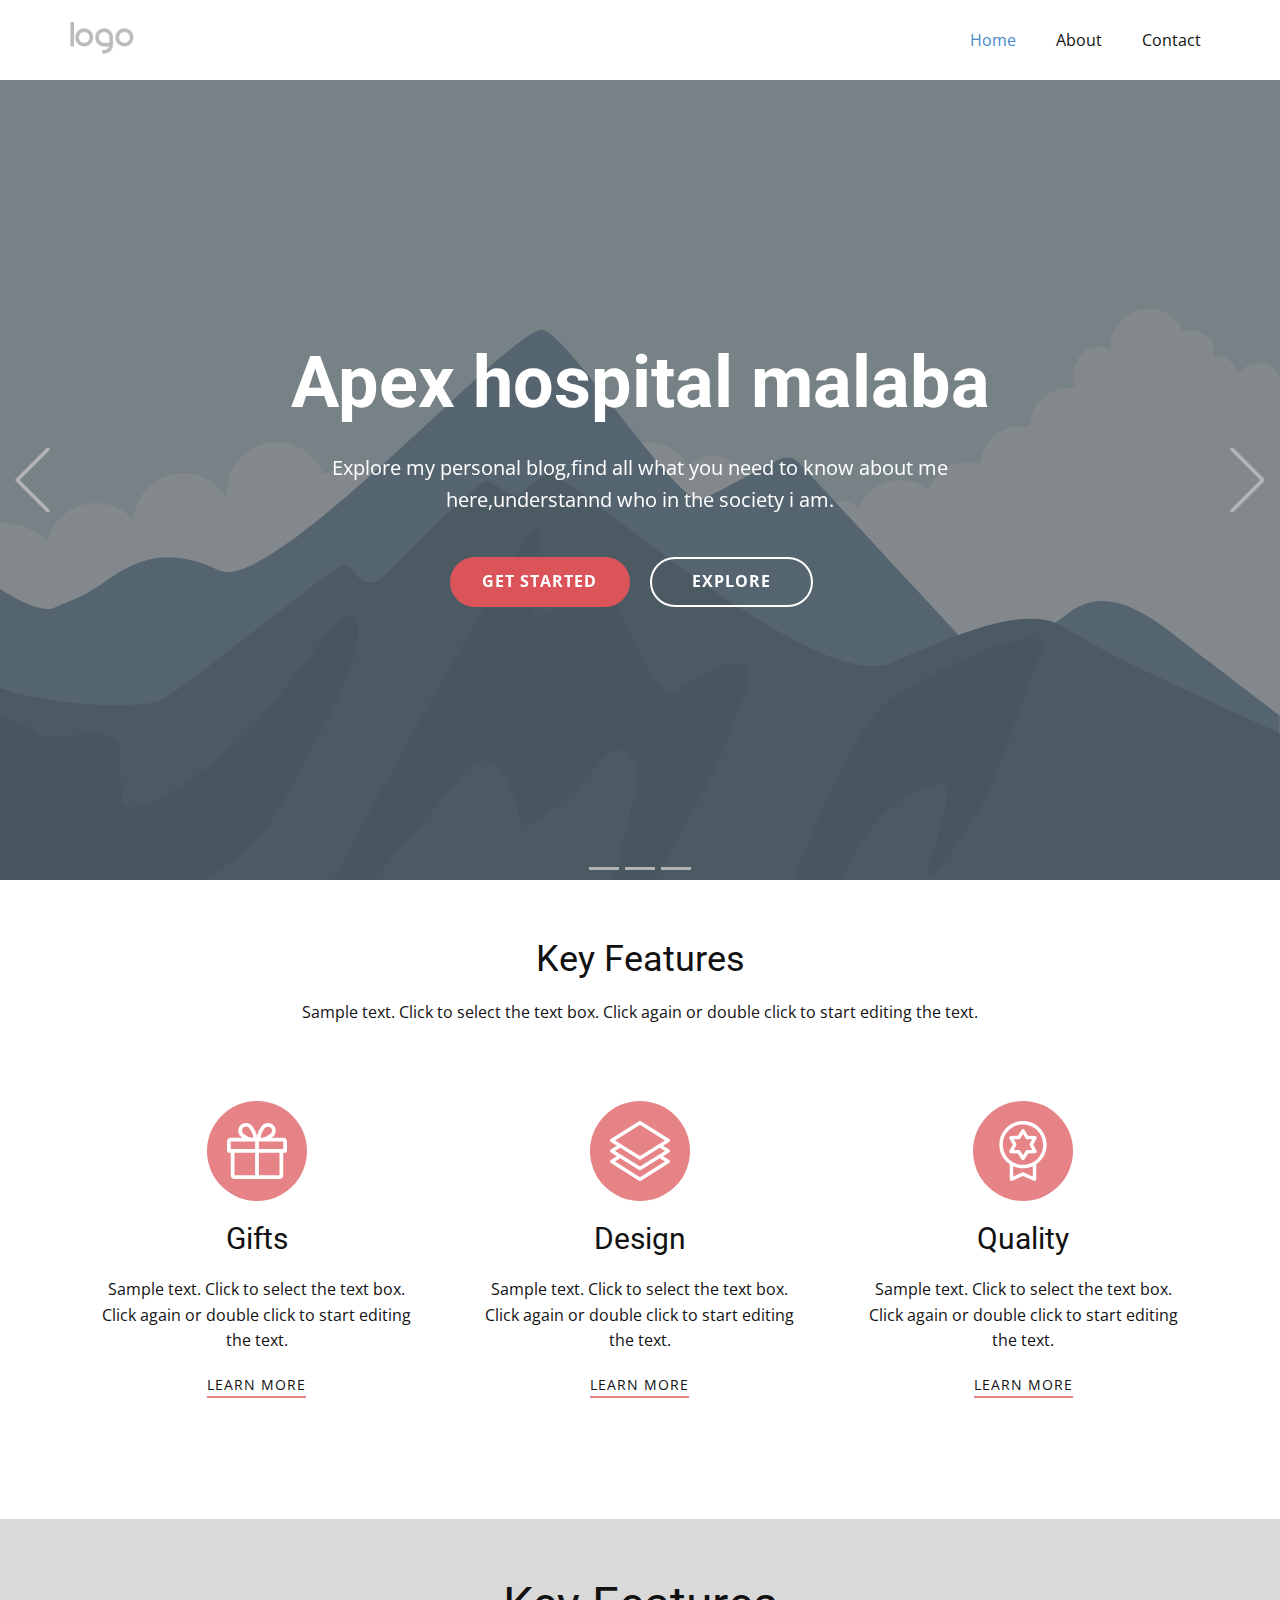
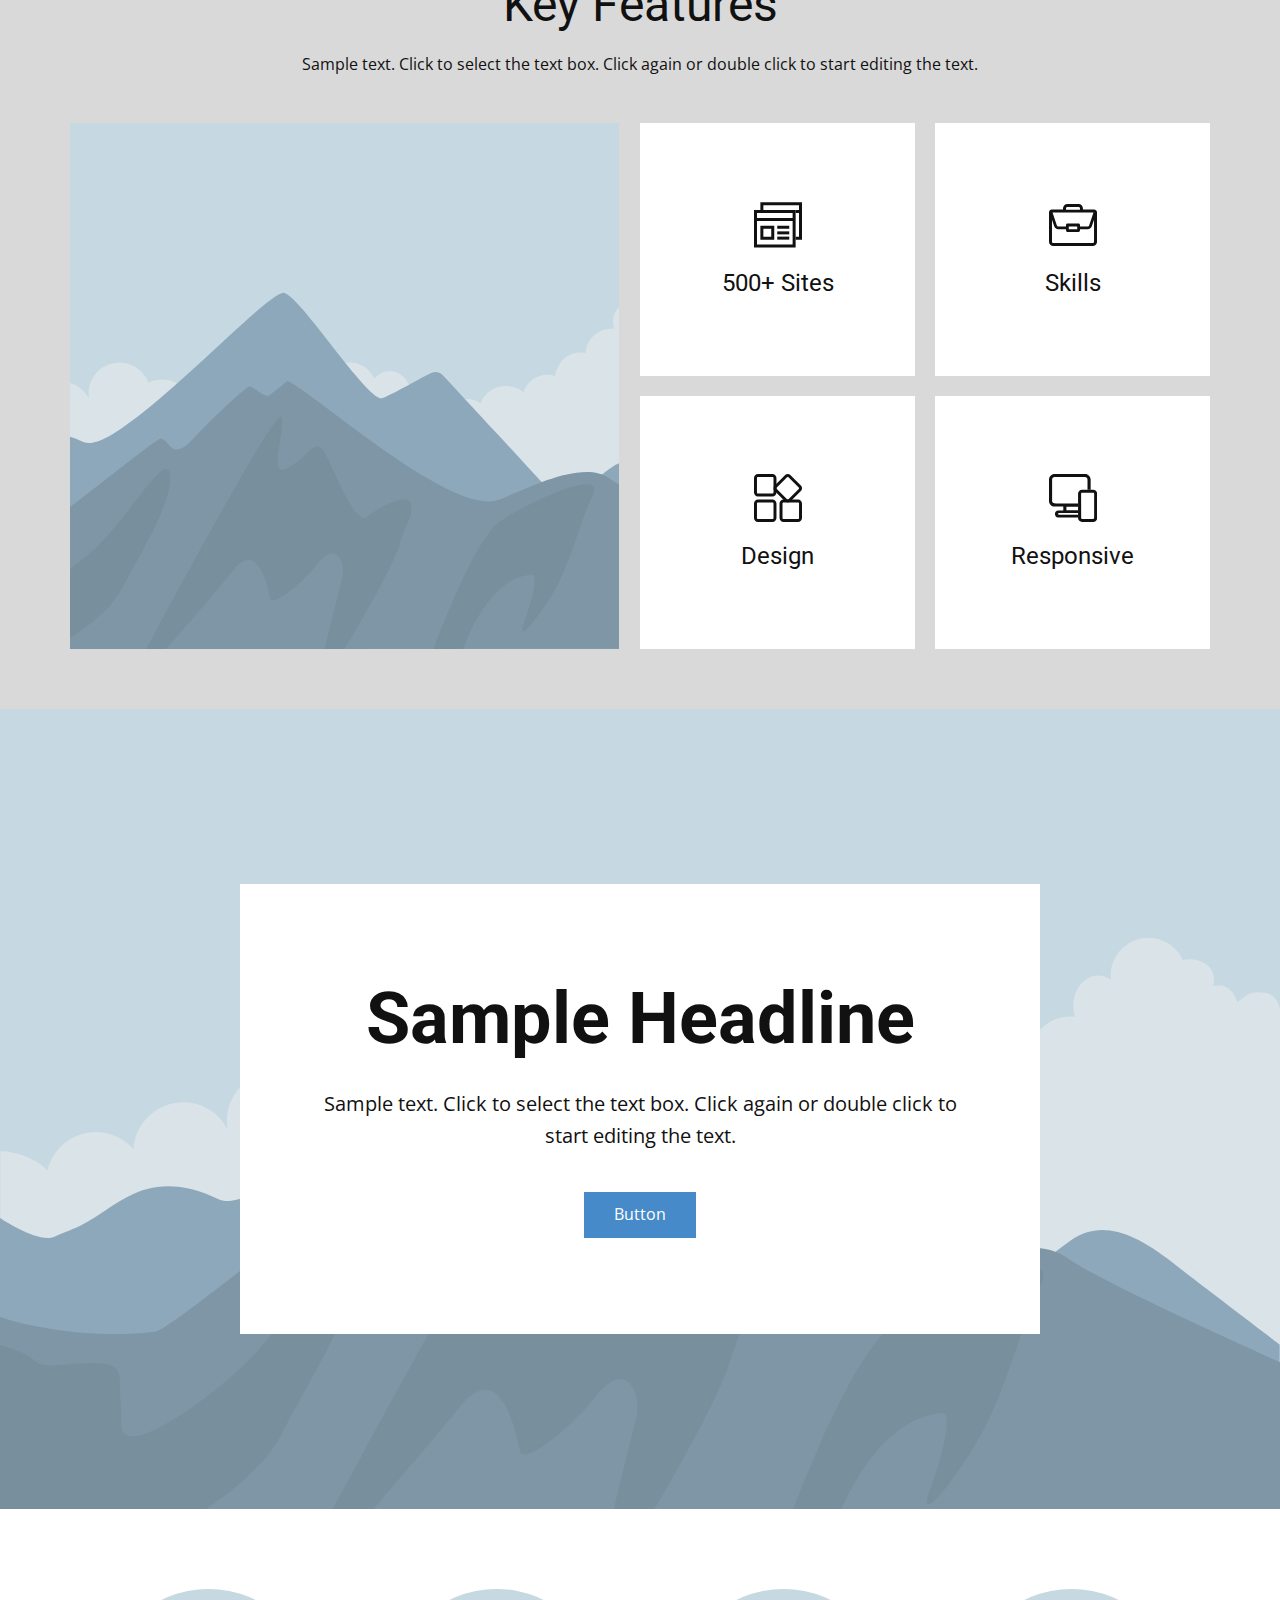
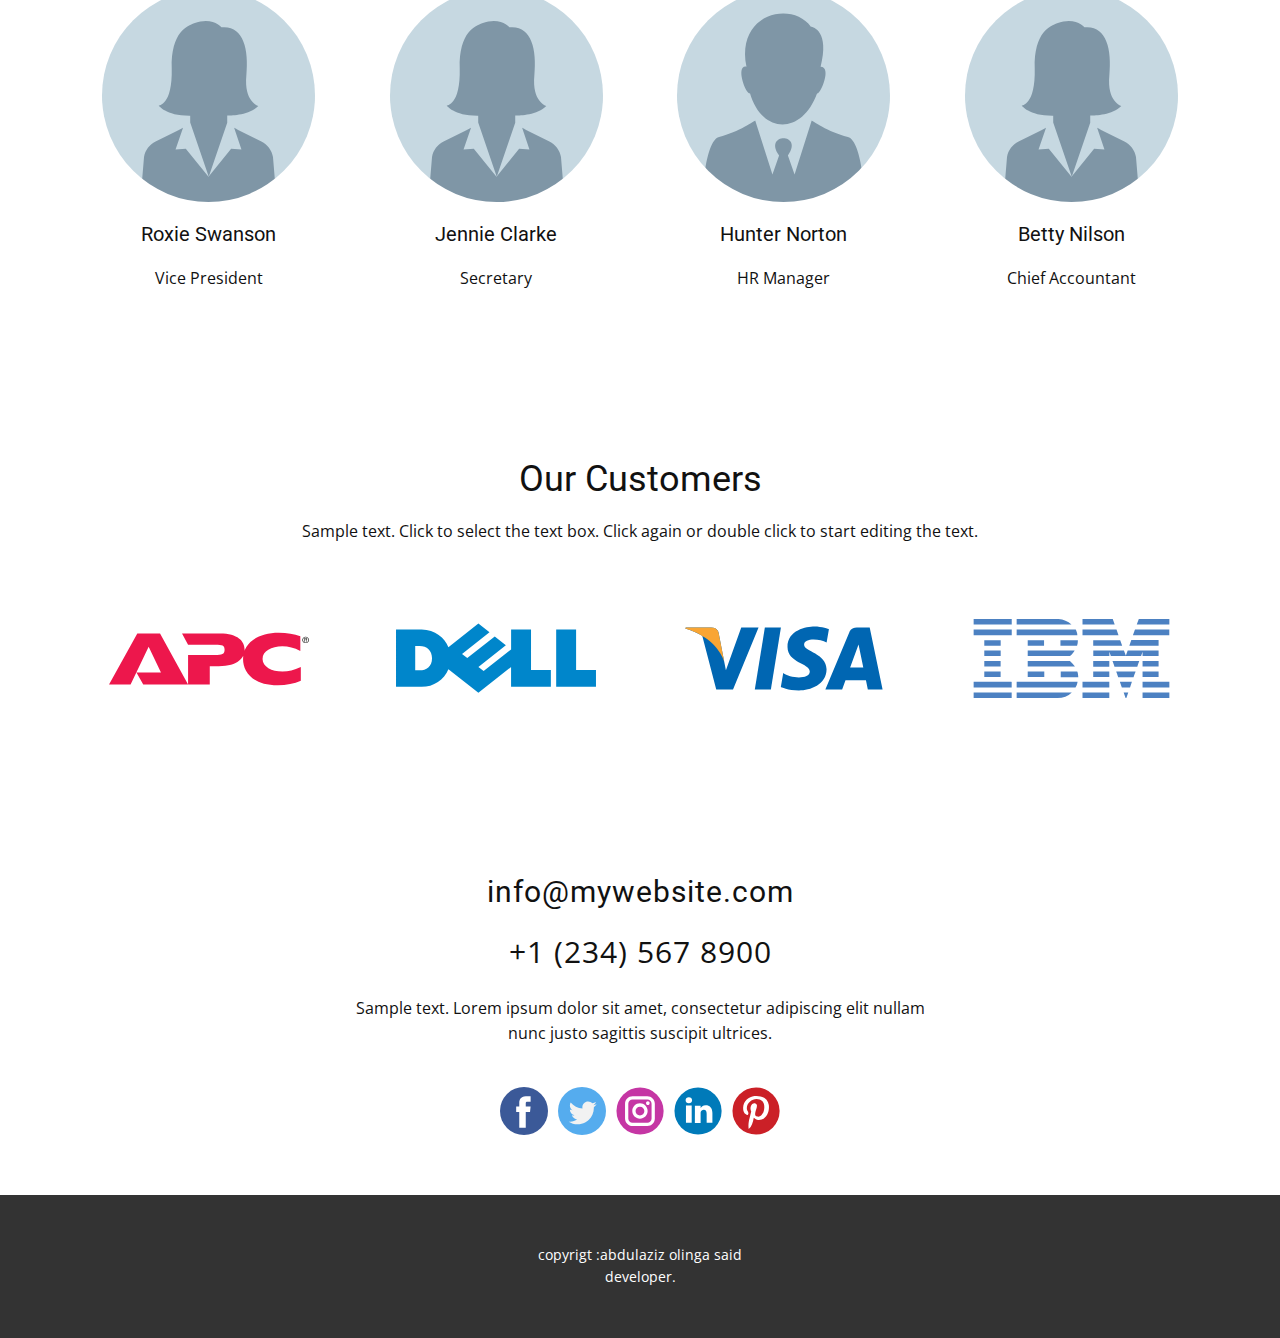
<file: index.html>
<!DOCTYPE html>
<html style="font-size: 16px;">
  <head>
    <meta name="viewport" content="width=device-width, initial-scale=1.0">
    <meta charset="utf-8">
    <meta name="keywords" content="Abbdulaziz oling'a said, Abbdulaziz oling'a said, Abbdulaziz oling'a said, Key Features, Key Features, Our Customers">
    <meta name="description" content="">
    <meta name="page_type" content="np-template-header-footer-from-plugin">
    <title>home</title>
    <link rel="stylesheet" href="nicepage.css" media="screen">
<link rel="stylesheet" href="home.css" media="screen">
    <script class="u-script" type="text/javascript" src="jquery.js" defer=""></script>
    <script class="u-script" type="text/javascript" src="nicepage.js" defer=""></script>
    <meta name="generator" content="Nicepage 3.28.3, nicepage.com">
    
    
    
    <link id="u-theme-google-font" rel="stylesheet" href="https://fonts.googleapis.com/css?family=Roboto:100,100i,300,300i,400,400i,500,500i,700,700i,900,900i|Open+Sans:300,300i,400,400i,600,600i,700,700i,800,800i">
    
    
    
    
    
    
    
    
    <script type="application/ld+json">{
		"@context": "http://schema.org",
		"@type": "Organization",
		"name": "",
		"logo": "images/default-logo.png"
}</script>
    <meta name="theme-color" content="#478ac9">
    <meta property="og:title" content="home">
    <meta property="og:type" content="website">
  </head>
  <body class="u-body"><header class="u-clearfix u-header u-header" id="sec-e50b"><div class="u-clearfix u-sheet u-sheet-1">
        <a href="https://nicepage.com" class="u-image u-logo u-image-1">
          <img src="images/default-logo.png" class="u-logo-image u-logo-image-1">
        </a>
        <nav class="u-menu u-menu-dropdown u-offcanvas u-menu-1">
          <div class="menu-collapse" style="font-size: 1rem; letter-spacing: 0px;">
            <a class="u-button-style u-custom-left-right-menu-spacing u-custom-padding-bottom u-custom-top-bottom-menu-spacing u-nav-link u-text-active-palette-1-base u-text-hover-palette-2-base" href="#">
              <svg><use xmlns:xlink="http://www.w3.org/1999/xlink" xlink:href="#menu-hamburger"></use></svg>
              <svg version="1.1" xmlns="http://www.w3.org/2000/svg" xmlns:xlink="http://www.w3.org/1999/xlink"><defs><symbol id="menu-hamburger" viewBox="0 0 16 16" style="width: 16px; height: 16px;"><rect y="1" width="16" height="2"></rect><rect y="7" width="16" height="2"></rect><rect y="13" width="16" height="2"></rect>
</symbol>
</defs></svg>
            </a>
          </div>
          <div class="u-custom-menu u-nav-container">
            <ul class="u-nav u-unstyled u-nav-1"><li class="u-nav-item"><a class="u-button-style u-nav-link u-text-active-palette-1-base u-text-hover-palette-2-base" href="index.html" style="padding: 10px 20px;">Home</a>
</li><li class="u-nav-item"><a class="u-button-style u-nav-link u-text-active-palette-1-base u-text-hover-palette-2-base" href="About.html" style="padding: 10px 20px;">About</a>
</li><li class="u-nav-item"><a class="u-button-style u-nav-link u-text-active-palette-1-base u-text-hover-palette-2-base" href="Contact.html" style="padding: 10px 20px;">Contact</a>
</li></ul>
          </div>
          <div class="u-custom-menu u-nav-container-collapse">
            <div class="u-black u-container-style u-inner-container-layout u-opacity u-opacity-95 u-sidenav">
              <div class="u-inner-container-layout u-sidenav-overflow">
                <div class="u-menu-close"></div>
                <ul class="u-align-center u-nav u-popupmenu-items u-unstyled u-nav-2"><li class="u-nav-item"><a class="u-button-style u-nav-link" href="index.html" style="padding: 10px 20px;">Home</a>
</li><li class="u-nav-item"><a class="u-button-style u-nav-link" href="About.html" style="padding: 10px 20px;">About</a>
</li><li class="u-nav-item"><a class="u-button-style u-nav-link" href="Contact.html" style="padding: 10px 20px;">Contact</a>
</li></ul>
              </div>
            </div>
            <div class="u-black u-menu-overlay u-opacity u-opacity-70"></div>
          </div>
        </nav>
      </div></header>
    <section id="carousel_d816" class="u-carousel u-slide u-block-97a9-1" data-u-ride="carousel" data-interval="5000">
      <ol class="u-absolute-hcenter u-carousel-indicators u-block-97a9-2">
        <li data-u-target="#carousel_d816" data-u-slide-to="0" class="u-active u-grey-30"></li>
        <li data-u-target="#carousel_d816" class="u-grey-30" data-u-slide-to="1"></li>
        <li data-u-target="#carousel_d816" class="u-grey-30" data-u-slide-to="2"></li>
      </ol>
      <div class="u-carousel-inner" role="listbox">
        <div class="skrollable skrollable-between u-active u-align-center u-carousel-item u-clearfix u-image u-shading u-section-1-1" src="">
          <div class="u-clearfix u-sheet u-valign-middle u-sheet-1">
            <h1 class="u-text u-text-1">Apex hospital malaba</h1>
            <p class="u-large-text u-text u-text-variant u-text-2">Explore my personal blog,find all what you need to know about me here,understannd who in the society i am.</p>
            <div class="u-clearfix u-layout-wrap u-layout-wrap-1">
              <div class="u-layout">
                <div class="u-layout-row">
                  <div class="u-align-center-sm u-align-center-xs u-align-right-lg u-align-right-md u-align-right-xl u-container-style u-layout-cell u-left-cell u-size-30 u-layout-cell-1">
                    <div class="u-container-layout u-valign-middle u-container-layout-1">
                      <a href="#" class="u-border-2 u-border-palette-2-base u-btn u-btn-round u-button-style u-palette-2-base u-radius-50 u-btn-1">GET STARTED</a>
                    </div>
                  </div>
                  <div class="u-align-center-sm u-align-center-xs u-align-left-lg u-align-left-md u-align-left-xl u-container-style u-layout-cell u-right-cell u-size-30 u-layout-cell-2">
                    <div class="u-container-layout u-valign-middle u-container-layout-2">
                      <a href="#" class="u-border-2 u-border-white u-btn u-btn-round u-button-style u-radius-50 u-btn-2">EXPLORE</a>
                    </div>
                  </div>
                </div>
              </div>
            </div>
          </div>
        </div>
        <div class="skrollable skrollable-between u-align-center u-carousel-item u-clearfix u-image u-shading u-section-1-2" src="" data-image-width="225" data-image-height="224">
          <div class="u-clearfix u-sheet u-valign-middle u-sheet-1">
            <h1 class="u-text u-text-1">Abbdulaziz oling'a said</h1>
            <p class="u-large-text u-text u-text-variant u-text-2">Explore my personal blog,find all what you need to know about me here,understannd who in the society i am.</p>
            <div class="u-clearfix u-layout-wrap u-layout-wrap-1">
              <div class="u-layout">
                <div class="u-layout-row">
                  <div class="u-align-center-sm u-align-center-xs u-align-right-lg u-align-right-md u-align-right-xl u-container-style u-layout-cell u-left-cell u-size-30 u-layout-cell-1">
                    <div class="u-container-layout u-valign-middle u-container-layout-1">
                      <a href="#" class="u-border-2 u-border-palette-2-base u-btn u-btn-round u-button-style u-palette-2-base u-radius-50 u-btn-1">GET STARTED</a>
                    </div>
                  </div>
                  <div class="u-align-center-sm u-align-center-xs u-align-left-lg u-align-left-md u-align-left-xl u-container-style u-layout-cell u-right-cell u-size-30 u-layout-cell-2">
                    <div class="u-container-layout u-valign-middle u-container-layout-2">
                      <a href="#" class="u-border-2 u-border-white u-btn u-btn-round u-button-style u-radius-50 u-btn-2">EXPLORE</a>
                    </div>
                  </div>
                </div>
              </div>
            </div>
          </div>
        </div>
        <div class="skrollable skrollable-between u-align-center u-carousel-item u-clearfix u-image u-shading u-section-1-3" src="" data-image-width="1024" data-image-height="1019">
          <div class="u-clearfix u-sheet u-valign-middle u-sheet-1">
            <h1 class="u-text u-text-1">Abbdulaziz oling'a said</h1>
            <p class="u-large-text u-text u-text-variant u-text-2">Explore my personal blog,find all what you need to know about me here,understannd who in the society i am.</p>
            <div class="u-clearfix u-layout-wrap u-layout-wrap-1">
              <div class="u-layout">
                <div class="u-layout-row">
                  <div class="u-align-center-sm u-align-center-xs u-align-right-lg u-align-right-md u-align-right-xl u-container-style u-layout-cell u-left-cell u-size-30 u-layout-cell-1">
                    <div class="u-container-layout u-valign-middle u-container-layout-1">
                      <a href="#" class="u-border-2 u-border-palette-2-base u-btn u-btn-round u-button-style u-palette-2-base u-radius-50 u-btn-1">GET STARTED</a>
                    </div>
                  </div>
                  <div class="u-align-center-sm u-align-center-xs u-align-left-lg u-align-left-md u-align-left-xl u-container-style u-layout-cell u-right-cell u-size-30 u-layout-cell-2">
                    <div class="u-container-layout u-valign-middle u-container-layout-2">
                      <a href="#" class="u-border-2 u-border-white u-btn u-btn-round u-button-style u-radius-50 u-btn-2">EXPLORE</a>
                    </div>
                  </div>
                </div>
              </div>
            </div>
          </div>
        </div>
      </div>
      <a class="u-absolute-vcenter u-carousel-control u-carousel-control-prev u-text-grey-30 u-block-97a9-3" href="#carousel_d816" role="button" data-u-slide="prev">
        <span aria-hidden="true">
          <svg viewBox="0 0 477.175 477.175"><path d="M145.188,238.575l215.5-215.5c5.3-5.3,5.3-13.8,0-19.1s-13.8-5.3-19.1,0l-225.1,225.1c-5.3,5.3-5.3,13.8,0,19.1l225.1,225
                    c2.6,2.6,6.1,4,9.5,4s6.9-1.3,9.5-4c5.3-5.3,5.3-13.8,0-19.1L145.188,238.575z"></path></svg>
        </span>
        <span class="sr-only">Previous</span>
      </a>
      <a class="u-absolute-vcenter u-carousel-control u-carousel-control-next u-text-grey-30 u-block-97a9-4" href="#carousel_d816" role="button" data-u-slide="next">
        <span aria-hidden="true">
          <svg viewBox="0 0 477.175 477.175"><path d="M360.731,229.075l-225.1-225.1c-5.3-5.3-13.8-5.3-19.1,0s-5.3,13.8,0,19.1l215.5,215.5l-215.5,215.5
                    c-5.3,5.3-5.3,13.8,0,19.1c2.6,2.6,6.1,4,9.5,4c3.4,0,6.9-1.3,9.5-4l225.1-225.1C365.931,242.875,365.931,234.275,360.731,229.075z"></path></svg>
        </span>
        <span class="sr-only">Next</span>
      </a>
    </section>
    <section class="u-align-center u-clearfix u-section-2" id="sec-6440">
      <div class="u-clearfix u-sheet u-valign-middle u-sheet-1">
        <h2 class="u-text u-text-default u-text-1">Key Features</h2>
        <p class="u-text u-text-default u-text-2">Sample text. Click to select the text box. Click again or double click to start editing the text.</p>
        <div class="u-expanded-width u-list u-list-1">
          <div class="u-repeater u-repeater-1">
            <div class="u-container-style u-list-item u-repeater-item">
              <div class="u-container-layout u-similar-container u-valign-top u-container-layout-1"><span class="u-icon u-icon-circle u-palette-2-light-1 u-spacing-20 u-icon-1">
            <svg class="u-svg-link" preserveAspectRatio="xMidYMin slice" viewBox="0 0 512 512" style=""><use xmlns:xlink="http://www.w3.org/1999/xlink" xlink:href="#svg-7896"></use></svg>
            <svg xmlns="http://www.w3.org/2000/svg" xmlns:xlink="http://www.w3.org/1999/xlink" version="1.1" xml:space="preserve" class="u-svg-content" viewBox="0 0 512 512" x="0px" y="0px" id="svg-7896" style="enable-background:new 0 0 512 512;"><g><g><path d="M480,143.686H378.752c7.264-4.96,13.504-9.888,17.856-14.304c25.792-25.952,25.792-68.192,0-94.144    c-25.056-25.216-68.768-25.248-93.856,0c-13.856,13.92-50.688,70.592-45.6,108.448h-2.304    c5.056-37.856-31.744-94.528-45.6-108.448c-25.088-25.248-68.8-25.216-93.856,0C89.6,61.19,89.6,103.43,115.36,129.382    c4.384,4.416,10.624,9.344,17.888,14.304H32c-17.632,0-32,14.368-32,32v80c0,8.832,7.168,16,16,16h16v192    c0,17.632,14.368,32,32,32h384c17.632,0,32-14.368,32-32v-192h16c8.832,0,16-7.168,16-16v-80    C512,158.054,497.632,143.686,480,143.686z M138.08,57.798c6.496-6.528,15.104-10.112,24.256-10.112    c9.12,0,17.728,3.584,24.224,10.112c21.568,21.696,43.008,77.12,35.552,84.832c0,0-1.344,1.056-5.92,1.056    c-22.112,0-64.32-22.976-78.112-36.864C124.672,93.318,124.672,71.302,138.08,57.798z M240,463.686H64v-192h176V463.686z     M240,239.686H32v-64h184.192H240V239.686z M325.44,57.798c12.992-13.024,35.52-12.992,48.48,0    c13.408,13.504,13.408,35.52,0,49.024c-13.792,13.888-56,36.864-78.112,36.864c-4.576,0-5.92-1.024-5.952-1.056    C282.432,134.918,303.872,79.494,325.44,57.798z M448,463.686H272v-192h176V463.686z M480,239.686H272v-64h23.808H480V239.686z"></path>
</g>
</g></svg>
          </span>
                <h3 class="u-align-center u-text u-text-default u-text-3">Gifts</h3>
                <p class="u-align-center u-text u-text-default u-text-4">Sample text. Click to select the text box. Click again or double click to start editing the text.</p>
                <a href="" class="u-active-none u-border-2 u-border-palette-2-light-1 u-btn u-btn-rectangle u-button-style u-hover-none u-none u-text-body-color u-btn-1">learn more</a>
              </div>
            </div>
            <div class="u-align-center u-container-style u-list-item u-repeater-item">
              <div class="u-container-layout u-similar-container u-valign-top u-container-layout-2"><span class="u-icon u-icon-circle u-palette-2-light-1 u-spacing-20 u-icon-2">
            <svg class="u-svg-link" preserveAspectRatio="xMidYMin slice" viewBox="0 0 512.002 512.002" style=""><use xmlns:xlink="http://www.w3.org/1999/xlink" xlink:href="#svg-04c0"></use></svg>
            <svg xmlns="http://www.w3.org/2000/svg" xmlns:xlink="http://www.w3.org/1999/xlink" version="1.1" xml:space="preserve" class="u-svg-content" viewBox="0 0 512.002 512.002" x="0px" y="0px" id="svg-04c0" style="enable-background:new 0 0 512.002 512.002;"><g><g><path d="M512.001,255.969c-0.011-5.193-2.708-10.011-7.129-12.737l-52.034-32.076l52.089-32.421    c4.393-2.734,7.066-7.539,7.074-12.712c0.008-5.174-2.651-9.987-7.036-12.734l-241-151c-4.871-3.052-11.058-3.052-15.929,0    l-241,151c-4.384,2.747-7.043,7.56-7.036,12.734c0.008,5.174,2.681,9.979,7.074,12.712l51.732,32.198L7.051,243.282    c-4.39,2.744-7.055,7.557-7.05,12.734c0.005,5.177,2.679,9.985,7.074,12.721l51.732,32.198L7.051,333.282    c-4.383,2.74-7.047,7.543-7.05,12.712s2.656,9.975,7.036,12.719l241,151c2.436,1.526,5.2,2.289,7.964,2.289    c2.764,0,5.529-0.763,7.964-2.289l241-151c4.394-2.753,7.055-7.581,7.036-12.766c-0.019-5.185-2.715-9.993-7.129-12.714    l-52.034-32.076l52.089-32.421C509.336,265.992,512.012,261.162,512.001,255.969z M43.32,165.96L256.001,32.703L468.682,165.96    c-2.044,1.272-206.586,128.58-212.681,132.374L43.32,165.96z M468.584,346.106L256.001,479.301L43.278,346.018l43.889-27.431    l160.908,100.15c2.426,1.51,5.176,2.265,7.926,2.265c2.75,0,5.5-0.755,7.926-2.265l160.464-99.874L468.584,346.106z     M256.001,388.334L43.345,255.976l43.822-27.389l160.908,100.15c2.426,1.51,5.176,2.265,7.926,2.265c2.75,0,5.5-0.755,7.926-2.265    l160.464-99.874l44.125,27.2C467.297,256.822,261.631,384.829,256.001,388.334z"></path>
</g>
</g></svg>
          </span>
                <h3 class="u-text u-text-default u-text-5">Design</h3>
                <p class="u-text u-text-default u-text-6">Sample text. Click to select the text box. Click again or double click to start editing the text.</p>
                <a href="" class="u-active-none u-border-2 u-border-palette-2-light-1 u-btn u-btn-rectangle u-button-style u-hover-none u-text-body-color u-btn-2">learn more</a>
              </div>
            </div>
            <div class="u-align-center u-container-style u-list-item u-repeater-item">
              <div class="u-container-layout u-similar-container u-valign-top u-container-layout-3"><span class="u-icon u-icon-circle u-palette-2-light-1 u-spacing-20 u-icon-3">
            <svg class="u-svg-link" preserveAspectRatio="xMidYMin slice" viewBox="0 0 512 512" style=""><use xmlns:xlink="http://www.w3.org/1999/xlink" xlink:href="#svg-9c32"></use></svg>
            <svg xmlns="http://www.w3.org/2000/svg" xmlns:xlink="http://www.w3.org/1999/xlink" version="1.1" xml:space="preserve" class="u-svg-content" viewBox="0 0 512 512" x="0px" y="0px" id="svg-9c32" style="enable-background:new 0 0 512 512;"><g><g><path d="M256,0C144.702,0,54.154,90.547,54.154,201.846c0,69.363,35.172,130.662,88.615,167.011v128.373    c0,5.012,2.541,9.682,6.75,12.402c4.207,2.721,9.509,3.121,14.08,1.066L256,469.119l92.401,41.58c1.935,0.87,4,1.301,6.059,1.301    c2.804,0,5.594-0.798,8.021-2.367c4.208-2.721,6.75-7.391,6.75-12.402V368.858c53.443-36.349,88.615-97.648,88.615-167.011    C457.846,90.547,367.298,0,256,0z M339.692,474.39l-77.632-34.934c-1.927-0.868-3.994-1.302-6.06-1.302s-4.133,0.433-6.06,1.301    l-77.632,34.934v-88.835c7.423,3.384,15.042,6.292,22.805,8.745c0.44,0.14,0.879,0.283,1.321,0.419    c0.991,0.305,1.985,0.599,2.98,0.888c0.737,0.216,1.474,0.43,2.213,0.638c0.803,0.224,1.609,0.441,2.415,0.655    c0.94,0.251,1.882,0.496,2.827,0.734c0.668,0.167,1.337,0.331,2.007,0.49c1.087,0.261,2.177,0.513,3.271,0.756    c0.567,0.126,1.135,0.251,1.703,0.372c1.198,0.256,2.4,0.498,3.607,0.733c0.491,0.095,0.982,0.192,1.474,0.284    c1.278,0.238,2.561,0.461,3.847,0.675c0.441,0.074,0.882,0.15,1.324,0.22c1.327,0.212,2.66,0.407,3.997,0.592    c0.414,0.057,0.827,0.119,1.241,0.174c1.353,0.179,2.712,0.34,4.072,0.492c0.406,0.045,0.81,0.096,1.216,0.14    c1.357,0.144,2.719,0.267,4.084,0.383c0.414,0.035,0.826,0.078,1.241,0.11c1.345,0.106,2.696,0.191,4.049,0.271    c0.434,0.026,0.866,0.06,1.302,0.083c1.367,0.072,2.739,0.121,4.113,0.165c0.414,0.014,0.825,0.036,1.239,0.047    c1.776,0.046,3.558,0.072,5.346,0.072c1.787,0,3.569-0.026,5.345-0.072c0.414-0.011,0.825-0.033,1.239-0.047    c1.374-0.044,2.746-0.094,4.113-0.165c0.434-0.023,0.867-0.057,1.302-0.083c1.353-0.08,2.704-0.164,4.049-0.271    c0.415-0.032,0.827-0.075,1.241-0.11c1.365-0.116,2.727-0.24,4.084-0.383c0.406-0.043,0.81-0.094,1.216-0.14    c1.361-0.153,2.719-0.313,4.072-0.492c0.415-0.055,0.827-0.116,1.241-0.174c1.336-0.185,2.669-0.38,3.997-0.592    c0.442-0.071,0.882-0.147,1.324-0.22c1.286-0.214,2.569-0.437,3.847-0.675c0.492-0.092,0.983-0.188,1.474-0.284    c1.206-0.234,2.408-0.478,3.607-0.733c0.569-0.121,1.136-0.246,1.703-0.372c1.094-0.243,2.184-0.495,3.271-0.756    c0.669-0.16,1.338-0.324,2.007-0.49c0.945-0.237,1.886-0.482,2.827-0.734c0.806-0.215,1.612-0.43,2.415-0.655    c0.739-0.208,1.477-0.422,2.213-0.638c0.995-0.29,1.99-0.583,2.98-0.888c0.442-0.137,0.881-0.28,1.321-0.419    c7.763-2.453,15.382-5.36,22.805-8.744V474.39z M312.229,364.724c-0.589,0.203-1.178,0.407-1.769,0.604    c-0.898,0.3-1.8,0.595-2.705,0.88c-1.053,0.331-2.109,0.65-3.168,0.96c-0.747,0.22-1.495,0.439-2.246,0.649    c-1.401,0.391-2.807,0.765-4.218,1.12c-0.526,0.133-1.054,0.259-1.581,0.387c-1.381,0.334-2.768,0.652-4.158,0.952    c-0.35,0.076-0.697,0.156-1.047,0.228c-1.794,0.375-3.594,0.724-5.401,1.041c-0.184,0.032-0.369,0.06-0.554,0.093    c-1.628,0.281-3.261,0.536-4.897,0.769c-0.369,0.053-0.738,0.105-1.109,0.156c-1.745,0.237-3.493,0.455-5.247,0.639    c-0.066,0.007-0.132,0.016-0.198,0.023c-1.836,0.191-3.679,0.348-5.524,0.479c-0.4,0.029-0.802,0.05-1.203,0.077    c-1.435,0.093-2.87,0.166-4.309,0.224c-0.489,0.02-0.978,0.04-1.467,0.056c-1.807,0.055-3.616,0.093-5.428,0.093    s-3.621-0.037-5.428-0.095c-0.49-0.015-0.979-0.036-1.467-0.056c-1.439-0.057-2.874-0.131-4.309-0.224    c-0.401-0.026-0.802-0.048-1.203-0.077c-1.845-0.132-3.687-0.289-5.524-0.479c-0.066-0.007-0.132-0.016-0.198-0.023    c-1.754-0.184-3.502-0.402-5.247-0.639c-0.369-0.05-0.738-0.102-1.108-0.156c-1.637-0.234-3.27-0.488-4.898-0.769    c-0.184-0.031-0.369-0.06-0.554-0.093c-1.807-0.317-3.608-0.667-5.401-1.041c-0.349-0.073-0.697-0.154-1.047-0.228    c-1.39-0.299-2.777-0.618-4.158-0.952c-0.528-0.128-1.056-0.254-1.581-0.387c-1.411-0.354-2.817-0.73-4.218-1.12    c-0.751-0.21-1.499-0.429-2.246-0.649c-1.058-0.311-2.115-0.629-3.169-0.96c-0.905-0.286-1.806-0.58-2.705-0.88    c-0.592-0.197-1.181-0.401-1.769-0.604c-67.484-23.361-116.078-87.547-116.078-162.876c0-95.01,77.297-172.308,172.308-172.308    s172.308,77.297,172.308,172.308C428.308,277.175,379.713,341.361,312.229,364.724z"></path>
</g>
</g><g><g><path d="M343.622,201.846l27.741-52.14c2.394-4.497,2.299-9.91-0.248-14.321c-2.547-4.411-7.188-7.2-12.279-7.376l-59.025-2.045    L268.527,75.87c-2.699-4.32-7.433-6.946-12.527-6.946s-9.828,2.626-12.527,6.946l-31.283,50.094l-59.025,2.045    c-5.091,0.176-9.732,2.965-12.279,7.376s-2.642,9.824-0.248,14.321l27.741,52.14l-27.741,52.14    c-2.394,4.497-2.299,9.91,0.248,14.321c2.547,4.411,7.188,7.2,12.279,7.376l59.025,2.045l31.283,50.094    c2.698,4.32,7.433,6.946,12.527,6.946s9.828-2.626,12.527-6.946l31.283-50.094l59.025-2.045c5.091-0.176,9.732-2.965,12.279-7.376    c2.547-4.411,2.642-9.824,0.248-14.321L343.622,201.846z M290.935,248.479c-4.909,0.17-9.414,2.771-12.015,6.938L256,292.118    l-22.919-36.7c-2.602-4.167-7.106-6.767-12.015-6.938l-43.242-1.499l20.323-38.198c2.308-4.337,2.308-9.537,0-13.874    l-20.323-38.198l43.242-1.499c4.909-0.17,9.414-2.771,12.015-6.938L256,111.575l22.919,36.7c2.602,4.167,7.106,6.767,12.015,6.938    l43.242,1.499l-20.323,38.198c-2.307,4.337-2.307,9.538,0.001,13.874l20.323,38.198L290.935,248.479z"></path>
</g>
</g></svg>
          </span>
                <h3 class="u-text u-text-default u-text-7">Quality</h3>
                <p class="u-text u-text-default u-text-8">Sample text. Click to select the text box. Click again or double click to start editing the text.</p>
                <a href="" class="u-active-none u-border-2 u-border-palette-2-light-1 u-btn u-btn-rectangle u-button-style u-hover-none u-text-body-color u-btn-3">learn more</a>
              </div>
            </div>
          </div>
        </div>
      </div>
    </section>
    <section class="u-align-center u-clearfix u-grey-15 u-section-3" id="sec-dc96">
      <div class="u-clearfix u-sheet u-sheet-1">
        <h1 class="u-text u-text-default u-text-1">Key Features</h1>
        <p class="u-text u-text-default u-text-2">Sample text. Click to select the text box. Click again or double click to start editing the text.</p>
        <img alt="" class="u-expanded-width-md u-expanded-width-sm u-expanded-width-xs u-image u-image-default u-image-1" data-image-width="226" data-image-height="150" src="images/1.svg">
        <div class="u-expanded-width-md u-expanded-width-sm u-expanded-width-xs u-list u-list-1">
          <div class="u-repeater u-repeater-1">
            <div class="u-align-center u-container-style u-list-item u-repeater-item u-white u-list-item-1">
              <div class="u-container-layout u-similar-container u-valign-middle u-container-layout-1"><span class="u-icon u-icon-1">
            <svg class="u-svg-link" preserveAspectRatio="xMidYMin slice" viewBox="0 0 128 128" style=""><use xmlns:xlink="http://www.w3.org/1999/xlink" xlink:href="#svg-bde1"></use></svg>
            <svg xmlns="http://www.w3.org/2000/svg" xmlns:xlink="http://www.w3.org/1999/xlink" version="1.1" xml:space="preserve" class="u-svg-content" viewBox="0 0 128 128" id="svg-bde1"><polygon points="128 3 17 3 17 24 25 24 25 11 120 11 120 24 111 24 111 32 120 32 120 95 111 95 111 103 128 103"></polygon><path d="m25 24h-25v100h111v-100h-86zm78 92h-95v-63h95v63zm0-71h-95v-13h95v13z"></path><path d="m46 74v21h-21v-21h21m8-8h-37v37h37v-37z"></path><rect x="62" y="66" width="32" height="8"></rect><rect x="62" y="81" width="32" height="8"></rect><rect x="62" y="95" width="32" height="8"></rect></svg>
          </span>
                <h4 class="u-align-center u-text u-text-default u-text-3">500+ Sites</h4>
              </div>
            </div>
            <div class="u-align-center u-container-style u-list-item u-repeater-item u-white u-list-item-2">
              <div class="u-container-layout u-similar-container u-valign-middle u-container-layout-2"><span class="u-icon u-icon-2">
            <svg class="u-svg-link" preserveAspectRatio="xMidYMin slice" viewBox="0 0 128 128" style=""><use xmlns:xlink="http://www.w3.org/1999/xlink" xlink:href="#svg-20e4"></use></svg>
            <svg xmlns="http://www.w3.org/2000/svg" xmlns:xlink="http://www.w3.org/1999/xlink" version="1.1" xml:space="preserve" class="u-svg-content" viewBox="0 0 128 128" id="svg-20e4"><path d="m78.9 15.9c2.1 0 3.7 1.7 3.7 3.7v3.7h-37.2v-3.7c0-2 1.7-3.7 3.7-3.7h29.8m39.7 14.8-11.6 34.5c-0.5 1.5-1.9 2.5-3.5 2.5h-20.9v-3.7c0-2-1.7-3.7-3.7-3.7h-29.8c-2.1 0-3.7 1.7-3.7 3.7v3.7h-20.9c-1.6 0-3-1-3.5-2.5l-11.6-34.5h109.2m1.5 19.1v58.6c0 2-1.7 3.7-3.7 3.7h-104.7c-2.1 0-3.7-1.7-3.7-3.7v-58.6l5.9 17.7c1.5 4.5 5.8 7.6 10.6 7.6h20.9v3.7c0 2 1.7 3.7 3.7 3.7h29.8c2.1 0 3.7-1.7 3.7-3.7v-3.7h20.9c4.8 0 9.1-3 10.6-7.6l6-17.7m-44.9 17.9v7.4h-22.4v-7.4h22.4m15.3-44.9v-3.2c0-6.4-5.2-11.6-11.6-11.6h-29.8c-6.4 0-11.7 5.2-11.7 11.6v3.2h-29.5c-4.4 0-7.9 3.5-7.9 7.9v77.7c0 6.4 5.2 11.6 11.7 11.6h104.7c6.4 0 11.7-5.2 11.7-11.6v-77.7c0-4.4-3.6-7.9-7.9-7.9h-29.7z"></path></svg>
          </span>
                <h4 class="u-align-center-md u-align-center-sm u-align-center-xs u-text u-text-default u-text-4">Skills</h4>
              </div>
            </div>
            <div class="u-align-center u-container-style u-list-item u-repeater-item u-white u-list-item-3">
              <div class="u-container-layout u-similar-container u-valign-middle u-container-layout-3"><span class="u-icon u-icon-3">
            <svg class="u-svg-link" preserveAspectRatio="xMidYMin slice" viewBox="0 0 128 128" style=""><use xmlns:xlink="http://www.w3.org/1999/xlink" xlink:href="#svg-f12d"></use></svg>
            <svg xmlns="http://www.w3.org/2000/svg" xmlns:xlink="http://www.w3.org/1999/xlink" version="1.1" xml:space="preserve" class="u-svg-content" viewBox="0 0 128 128" id="svg-f12d"><path d="m117.4 76c1.5 0 2.7 1.2 2.7 2.7v38.7c0 1.5-1.2 2.7-2.7 2.7h-38.7c-1.5 0-2.7-1.2-2.7-2.7v-38.7c0-1.5 1.2-2.7 2.7-2.7h38.7m0-7.9h-38.7c-5.8 0-10.6 4.8-10.6 10.6v38.7c0 5.8 4.8 10.6 10.6 10.6h38.7c5.8 0 10.6-4.8 10.6-10.6v-38.7c0-5.8-4.8-10.6-10.6-10.6z"></path><path d="m49.3 7.9c1.5 0 2.7 1.2 2.7 2.7v38.7c0 1.5-1.2 2.7-2.7 2.7h-38.7c-1.5 0-2.7-1.2-2.7-2.7v-38.7c0-1.5 1.2-2.7 2.7-2.7h38.7m0-7.9h-38.7c-5.8 0-10.6 4.8-10.6 10.6v38.7c0 5.8 4.8 10.6 10.6 10.6h38.7c5.8 0 10.6-4.8 10.6-10.6v-38.7c0-5.8-4.8-10.6-10.6-10.6z"></path><path d="m90 7.9c0.7 0 1.4 0.3 1.9 0.8l27.4 27.4c1 1 1 2.7 0 3.8l-27.4 27.3c-0.5 0.5-1.2 0.8-1.9 0.8s-1.4-0.3-1.9-0.8l-27.3-27.3c-1-1-1-2.7 0-3.8l27.3-27.4c0.6-0.5 1.3-0.8 1.9-0.8m0-7.9c-2.8 0-5.5 1.1-7.5 3.1l-27.3 27.4c-2 2-3.1 4.7-3.1 7.5s1.1 5.5 3.1 7.5l27.4 27.4c2 2 4.7 3.1 7.5 3.1s5.5-1.1 7.5-3.1l27.4-27.4c2-2 3.1-4.7 3.1-7.5s-1.1-5.5-3.1-7.5l-27.5-27.4c-2-2-4.6-3.1-7.5-3.1z"></path><path d="m49.3 76c1.5 0 2.7 1.2 2.7 2.7v38.7c0 1.5-1.2 2.7-2.7 2.7h-38.7c-1.5 0-2.7-1.2-2.7-2.7v-38.7c0-1.5 1.2-2.7 2.7-2.7h38.7m0-7.9h-38.7c-5.8 0-10.6 4.8-10.6 10.6v38.7c0 5.8 4.8 10.6 10.6 10.6h38.7c5.8 0 10.6-4.8 10.6-10.6v-38.7c0-5.8-4.8-10.6-10.6-10.6z"></path></svg>
          </span>
                <h4 class="u-align-center-md u-align-center-sm u-align-center-xs u-text u-text-default u-text-5">Design</h4>
              </div>
            </div>
            <div class="u-align-center u-container-style u-list-item u-repeater-item u-white u-list-item-4">
              <div class="u-container-layout u-similar-container u-valign-middle u-container-layout-4"><span class="u-icon u-icon-4">
            <svg class="u-svg-link" preserveAspectRatio="xMidYMin slice" viewBox="0 0 128 128" style=""><use xmlns:xlink="http://www.w3.org/1999/xlink" xlink:href="#svg-0096"></use></svg>
            <svg xmlns="http://www.w3.org/2000/svg" xmlns:xlink="http://www.w3.org/1999/xlink" version="1.1" xml:space="preserve" class="u-svg-content" viewBox="0 0 128 128" id="svg-0096"><path d="m26.4 108.7c-1.2 0-2.2-1-2.2-2.2s1-2.2 4.7-2.2h48.7v-7.4h-31.2v-9.9h31.2v-8.4h-58.7c-7.7 0-10.6-3-10.6-6.6v-57.1c0-3.7 3-6.6 6.6-6.6h81.2c3.7 0 6.6 3 6.6 6.6v27h8.3v-27c0-8.2-6.7-14.9-14.9-14.9h-81.2c-8.2 0-14.9 6.7-14.9 14.9v57.1c0 8.2 6.7 14.9 14.9 14.9h23.2v10.1h-13.8c-4.3 0-8.5 3.7-8.5 9.5v0.2c0 4.6 3.7 9.3 8.3 9.3h53.5v-7.3h-51.2z"></path><path d="m118 41.9h-30c-5.8 0-10.5 4.7-10.5 10.6 0 0 0.1 66.3 0.1 66.4 0 4.3 5.1 9 10.4 9h30c5.6 0 10.2-4.4 10.5-10.1v-65.3c0-5.9-4.7-10.6-10.5-10.6zm2.4 75.5c-0.1 1.3-1.1 2.3-2.4 2.3h-30c-1 0-1.9-0.7-2.2-1.6l-0.2-65.6c0-1.3 1.1-2.4 2.4-2.4h30c1.3 0 2.4 1.1 2.4 2.4v64.9z"></path></svg>
          </span>
                <h4 class="u-align-center-md u-align-center-sm u-align-center-xs u-text u-text-default u-text-6">Responsive</h4>
              </div>
            </div>
          </div>
        </div>
      </div>
    </section>
    <section class="u-clearfix u-image u-section-4" id="sec-485f">
      <div class="u-clearfix u-sheet u-valign-middle u-sheet-1">
        <div class="u-align-center u-container-style u-expanded-width-sm u-expanded-width-xs u-group u-white u-group-1">
          <div class="u-container-layout u-valign-middle u-container-layout-1">
            <h1 class="u-text u-title u-text-1">Sample Headline</h1>
            <p class="u-large-text u-text u-text-variant u-text-2">Sample text. Click to select the text box. Click again or double click to start editing the text.</p>
            <a href="" class="u-btn u-button-style u-btn-1">Button</a>
          </div>
        </div>
      </div>
    </section>
    <section class="u-align-center u-clearfix u-section-5" id="sec-51dc">
      <div class="u-clearfix u-sheet u-valign-middle u-sheet-1">
        <div class="u-expanded-width u-list u-list-1">
          <div class="u-repeater u-repeater-1">
            <div class="u-align-center u-container-style u-list-item u-repeater-item">
              <div class="u-container-layout u-similar-container u-valign-top u-container-layout-1">
                <div alt="" class="u-image u-image-circle u-image-1" src="" data-image-width="500" data-image-height="500"></div>
                <h5 class="u-text u-text-1">Roxie Swanson</h5>
                <p class="u-text u-text-2">Vice President</p>
              </div>
            </div>
            <div class="u-align-center u-container-style u-list-item u-repeater-item">
              <div class="u-container-layout u-similar-container u-valign-top u-container-layout-2">
                <div alt="" class="u-image u-image-circle u-image-2" src="" data-image-width="500" data-image-height="500"></div>
                <h5 class="u-text u-text-3">Jennie Clarke</h5>
                <p class="u-text u-text-4">Secretary</p>
              </div>
            </div>
            <div class="u-align-center u-container-style u-list-item u-repeater-item">
              <div class="u-container-layout u-similar-container u-valign-top u-container-layout-3">
                <div alt="" class="u-image u-image-circle u-image-3" src="" data-image-width="500" data-image-height="500"></div>
                <h5 class="u-text u-text-5">Hunter Norton</h5>
                <p class="u-text u-text-6">HR Manager</p>
              </div>
            </div>
            <div class="u-align-center u-container-style u-list-item u-repeater-item">
              <div class="u-container-layout u-similar-container u-valign-top u-container-layout-4">
                <div alt="" class="u-image u-image-circle u-image-4" src="" data-image-width="500" data-image-height="500"></div>
                <h5 class="u-text u-text-7">Betty Nilson</h5>
                <p class="u-text u-text-8">Chief Accountant</p>
              </div>
            </div>
          </div>
        </div>
      </div>
    </section>
    <section class="u-align-center u-clearfix u-section-6" id="sec-a228">
      <div class="u-clearfix u-sheet u-valign-middle u-sheet-1">
        <h2 class="u-text u-text-1">Our Customers</h2>
        <p class="u-text u-text-2">Sample text. Click to select the text box. Click again or double click to start editing the text.</p>
        <div class="u-expanded-width u-list u-list-1">
          <div class="u-repeater u-repeater-1">
            <div class="u-container-style u-list-item u-repeater-item">
              <div class="u-container-layout u-similar-container u-valign-middle u-container-layout-1">
                <img alt="" class="u-expanded-width-xs u-image u-image-contain u-image-default u-image-1" data-image-width="500" data-image-height="135" src="images/2.svg">
              </div>
            </div>
            <div class="u-container-style u-list-item u-repeater-item">
              <div class="u-container-layout u-similar-container u-valign-middle u-container-layout-2">
                <img alt="" class="u-expanded-width-xs u-image u-image-contain u-image-default u-image-2" data-image-width="500" data-image-height="175" src="images/3.svg">
              </div>
            </div>
            <div class="u-container-style u-list-item u-repeater-item">
              <div class="u-container-layout u-similar-container u-valign-middle u-container-layout-3">
                <img alt="" class="u-expanded-width-xs u-image u-image-contain u-image-default u-image-3" data-image-width="420" data-image-height="135" src="images/4.svg">
              </div>
            </div>
            <div class="u-container-style u-list-item u-repeater-item">
              <div class="u-container-layout u-similar-container u-valign-middle u-container-layout-4">
                <img alt="" class="u-expanded-width-xs u-image u-image-contain u-image-default u-image-4" data-image-width="340" data-image-height="135" src="images/5.svg">
              </div>
            </div>
          </div>
        </div>
      </div>
    </section>
    <section class="u-align-center u-clearfix u-section-7" id="sec-027e">
      <div class="u-clearfix u-sheet u-valign-middle u-sheet-1">
        <a href="mailto:info@mywebsite.com" class="u-active-none u-btn u-button-style u-custom-font u-heading-font u-hover-none u-none u-text-hover-palette-2-base u-btn-1">info@mywebsite.com</a>
        <a href="#" class="u-active-none u-btn u-button-style u-hover-none u-none u-text-hover-palette-2-base u-btn-2"> +1 (234) 567 8900</a>
        <p class="u-text u-text-1">Sample text. Lorem ipsum dolor sit amet, consectetur adipiscing elit nullam nunc justo sagittis suscipit ultrices.</p>
        <div class="u-social-icons u-spacing-10 u-social-icons-1">
          <a class="u-social-url" title="facebook" target="_blank" href="https://facebook.com/name"><span class="u-icon u-social-facebook u-social-icon u-icon-1"><svg class="u-svg-link" preserveAspectRatio="xMidYMin slice" viewBox="0 0 112.196 112.196" style=""><use xmlns:xlink="http://www.w3.org/1999/xlink" xlink:href="#svg-194c"></use></svg><svg class="u-svg-content" viewBox="0 0 112.196 112.196" x="0px" y="0px" id="svg-194c" style="enable-background:new 0 0 112.196 112.196;"><g><circle style="fill:currentColor;" cx="56.098" cy="56.098" r="56.098"></circle><path style="fill:#FFFFFF;" d="M70.201,58.294h-10.01v36.672H45.025V58.294h-7.213V45.406h7.213v-8.34   c0-5.964,2.833-15.303,15.301-15.303L71.56,21.81v12.51h-8.151c-1.337,0-3.217,0.668-3.217,3.513v7.585h11.334L70.201,58.294z"></path>
</g></svg></span>
          </a>
          <a class="u-social-url" title="twitter" target="_blank" href="https://twitter.com/name"><span class="u-icon u-social-icon u-social-twitter u-icon-2"><svg class="u-svg-link" preserveAspectRatio="xMidYMin slice" viewBox="0 0 112.197 112.197" style=""><use xmlns:xlink="http://www.w3.org/1999/xlink" xlink:href="#svg-037f"></use></svg><svg class="u-svg-content" viewBox="0 0 112.197 112.197" x="0px" y="0px" id="svg-037f" style="enable-background:new 0 0 112.197 112.197;"><g><circle style="fill:#55ACEE;" cx="56.099" cy="56.098" r="56.098"></circle><g><path style="fill:#F1F2F2;" d="M90.461,40.316c-2.404,1.066-4.99,1.787-7.702,2.109c2.769-1.659,4.894-4.284,5.897-7.417    c-2.591,1.537-5.462,2.652-8.515,3.253c-2.446-2.605-5.931-4.233-9.79-4.233c-7.404,0-13.409,6.005-13.409,13.409    c0,1.051,0.119,2.074,0.349,3.056c-11.144-0.559-21.025-5.897-27.639-14.012c-1.154,1.98-1.816,4.285-1.816,6.742    c0,4.651,2.369,8.757,5.965,11.161c-2.197-0.069-4.266-0.672-6.073-1.679c-0.001,0.057-0.001,0.114-0.001,0.17    c0,6.497,4.624,11.916,10.757,13.147c-1.124,0.308-2.311,0.471-3.532,0.471c-0.866,0-1.705-0.083-2.523-0.239    c1.706,5.326,6.657,9.203,12.526,9.312c-4.59,3.597-10.371,5.74-16.655,5.74c-1.08,0-2.15-0.063-3.197-0.188    c5.931,3.806,12.981,6.025,20.553,6.025c24.664,0,38.152-20.432,38.152-38.153c0-0.581-0.013-1.16-0.039-1.734    C86.391,45.366,88.664,43.005,90.461,40.316L90.461,40.316z"></path>
</g>
</g></svg></span>
          </a>
          <a class="u-social-url" target="_blank" title="Instagram" href=""><span class="u-icon u-social-icon u-social-instagram u-icon-3"><svg class="u-svg-link" preserveAspectRatio="xMidYMin slice" viewBox="0 0 112 112" style=""><use xmlns:xlink="http://www.w3.org/1999/xlink" xlink:href="#svg-7eb4"></use></svg><svg class="u-svg-content" viewBox="0 0 112 112" x="0" y="0" id="svg-7eb4"><circle fill="currentColor" cx="56.1" cy="56.1" r="55"></circle><path fill="#FFFFFF" d="M55.9,38.2c-9.9,0-17.9,8-17.9,17.9C38,66,46,74,55.9,74c9.9,0,17.9-8,17.9-17.9C73.8,46.2,65.8,38.2,55.9,38.2
            z M55.9,66.4c-5.7,0-10.3-4.6-10.3-10.3c-0.1-5.7,4.6-10.3,10.3-10.3c5.7,0,10.3,4.6,10.3,10.3C66.2,61.8,61.6,66.4,55.9,66.4z"></path><path fill="#FFFFFF" d="M74.3,33.5c-2.3,0-4.2,1.9-4.2,4.2s1.9,4.2,4.2,4.2s4.2-1.9,4.2-4.2S76.6,33.5,74.3,33.5z"></path><path fill="#FFFFFF" d="M73.1,21.3H38.6c-9.7,0-17.5,7.9-17.5,17.5v34.5c0,9.7,7.9,17.6,17.5,17.6h34.5c9.7,0,17.5-7.9,17.5-17.5V38.8
            C90.6,29.1,82.7,21.3,73.1,21.3z M83,73.3c0,5.5-4.5,9.9-9.9,9.9H38.6c-5.5,0-9.9-4.5-9.9-9.9V38.8c0-5.5,4.5-9.9,9.9-9.9h34.5
            c5.5,0,9.9,4.5,9.9,9.9V73.3z"></path></svg></span>
          </a>
          <a class="u-social-url" target="_blank" title="LinkedIn" href=""><span class="u-icon u-social-icon u-social-linkedin u-icon-4"><svg class="u-svg-link" preserveAspectRatio="xMidYMin slice" viewBox="0 0 112 112" style=""><use xmlns:xlink="http://www.w3.org/1999/xlink" xlink:href="#svg-0e51"></use></svg><svg class="u-svg-content" viewBox="0 0 112 112" x="0" y="0" id="svg-0e51"><circle fill="currentColor" cx="56.1" cy="56.1" r="55"></circle><path fill="#FFFFFF" d="M41.3,83.7H27.9V43.4h13.4V83.7z M34.6,37.9L34.6,37.9c-4.6,0-7.5-3.1-7.5-7c0-4,3-7,7.6-7s7.4,3,7.5,7
            C42.2,34.8,39.2,37.9,34.6,37.9z M89.6,83.7H76.2V62.2c0-5.4-1.9-9.1-6.8-9.1c-3.7,0-5.9,2.5-6.9,4.9c-0.4,0.9-0.4,2.1-0.4,3.3v22.5
            H48.7c0,0,0.2-36.5,0-40.3h13.4v5.7c1.8-2.7,5-6.7,12.1-6.7c8.8,0,15.4,5.8,15.4,18.1V83.7z"></path></svg></span>
          </a>
          <a class="u-social-url" target="_blank" title="Pinterest" href=""><span class="u-icon u-social-icon u-social-pinterest u-icon-5"><svg class="u-svg-link" preserveAspectRatio="xMidYMin slice" viewBox="0 0 112 112" style=""><use xmlns:xlink="http://www.w3.org/1999/xlink" xlink:href="#svg-7a74"></use></svg><svg class="u-svg-content" viewBox="0 0 112 112" x="0" y="0" id="svg-7a74"><circle fill="currentColor" cx="56.1" cy="56.1" r="55"></circle><path fill="#FFFFFF" d="M61.1,76.9c-4.7-0.3-6.7-2.7-10.3-5c-2,10.7-4.6,20.9-11.9,26.2c-2.2-16.1,3.3-28.2,5.9-41
            c-4.4-7.5,0.6-22.5,9.9-18.8c11.6,4.6-10,27.8,4.4,30.7C74.2,72,80.3,42.8,71,33.4C57.5,19.6,31.7,33,34.9,52.6
            c0.8,4.8,5.8,6.2,2,12.9c-8.7-1.9-11.2-8.8-10.9-17.8C26.5,32.8,39.3,22.5,52.2,21c16.3-1.9,31.6,5.9,33.7,21.2
            C88.2,59.5,78.6,78.2,61.1,76.9z"></path></svg></span>
          </a>
        </div>
      </div>
    </section>
    
    
    <footer class="u-align-center u-clearfix u-footer u-grey-80 u-footer" id="sec-0e8a"><div class="u-clearfix u-sheet u-sheet-1">
        <p class="u-small-text u-text u-text-variant u-text-1">copyrigt :abdulaziz olinga said<br>developer.
        </p>
      </div></footer>

  </body>
</html>
</file>
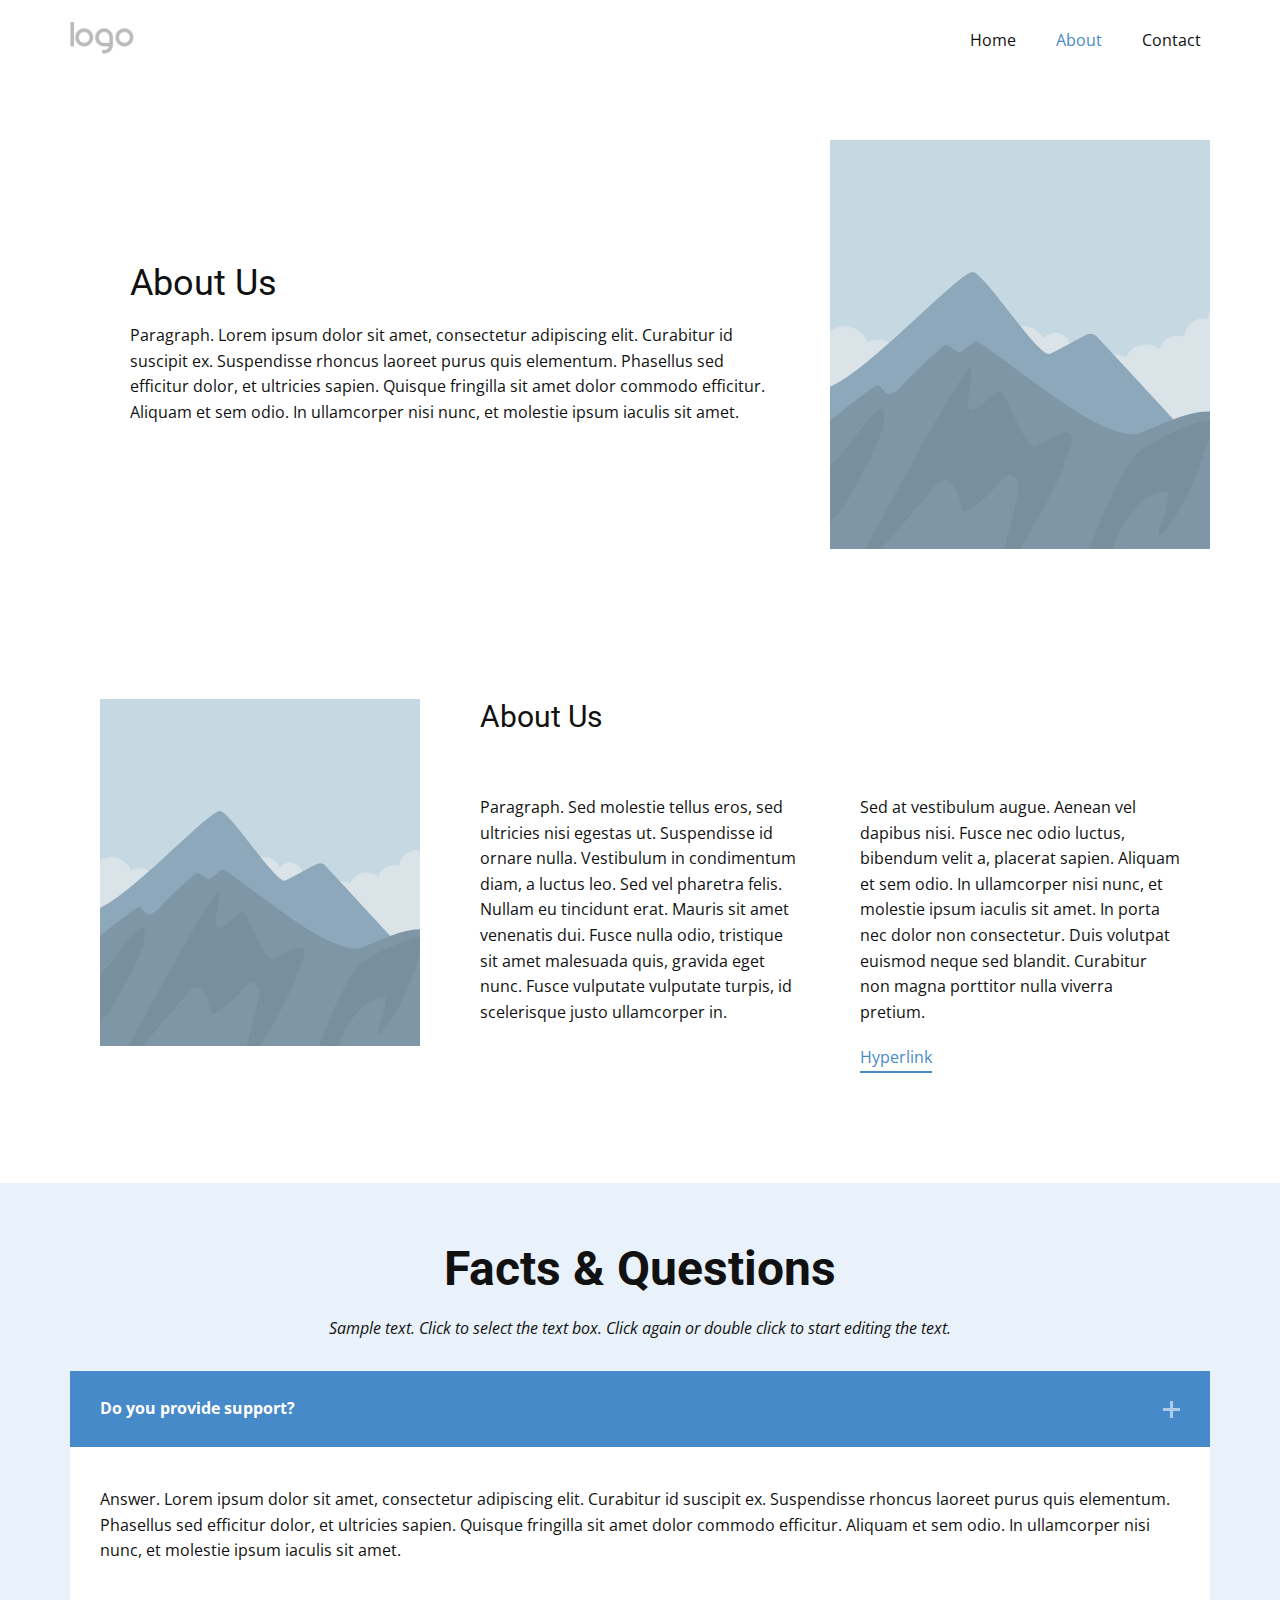
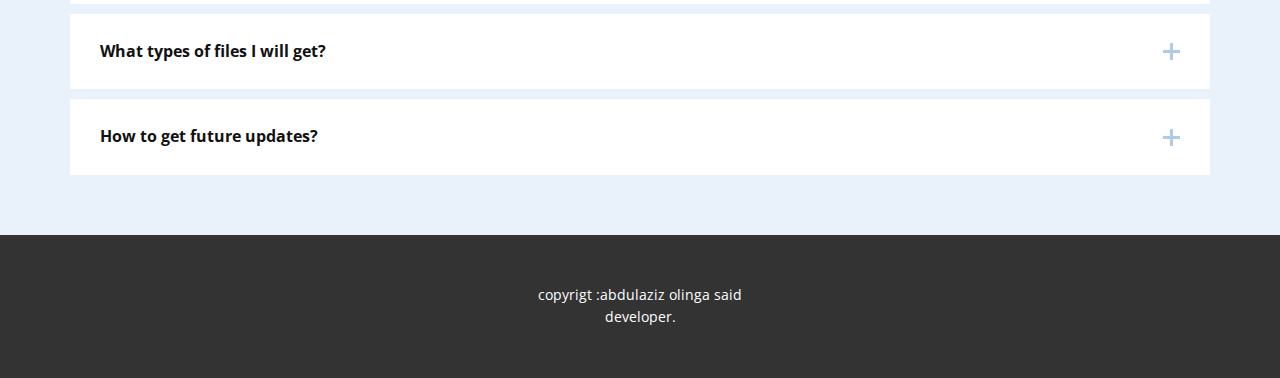
<file: About.html>
<!DOCTYPE html>
<html style="font-size: 16px;">
  <head>
    <meta name="viewport" content="width=device-width, initial-scale=1.0">
    <meta charset="utf-8">
    <meta name="keywords" content="About Us, Facts &amp; Questions">
    <meta name="description" content="">
    <meta name="page_type" content="np-template-header-footer-from-plugin">
    <title>About</title>
    <link rel="stylesheet" href="nicepage.css" media="screen">
<link rel="stylesheet" href="About.css" media="screen">
    <script class="u-script" type="text/javascript" src="jquery.js" defer=""></script>
    <script class="u-script" type="text/javascript" src="nicepage.js" defer=""></script>
    <meta name="generator" content="Nicepage 3.28.3, nicepage.com">
    <link id="u-theme-google-font" rel="stylesheet" href="https://fonts.googleapis.com/css?family=Roboto:100,100i,300,300i,400,400i,500,500i,700,700i,900,900i|Open+Sans:300,300i,400,400i,600,600i,700,700i,800,800i">
    
    
    
    
    <script type="application/ld+json">{
		"@context": "http://schema.org",
		"@type": "Organization",
		"name": "",
		"logo": "images/default-logo.png"
}</script>
    <meta name="theme-color" content="#478ac9">
    <meta property="og:title" content="About">
    <meta property="og:type" content="website">
  </head>
  <body class="u-body"><header class="u-clearfix u-header u-header" id="sec-e50b"><div class="u-clearfix u-sheet u-sheet-1">
        <a href="https://nicepage.com" class="u-image u-logo u-image-1">
          <img src="images/default-logo.png" class="u-logo-image u-logo-image-1">
        </a>
        <nav class="u-menu u-menu-dropdown u-offcanvas u-menu-1">
          <div class="menu-collapse" style="font-size: 1rem; letter-spacing: 0px;">
            <a class="u-button-style u-custom-left-right-menu-spacing u-custom-padding-bottom u-custom-top-bottom-menu-spacing u-nav-link u-text-active-palette-1-base u-text-hover-palette-2-base" href="#">
              <svg><use xmlns:xlink="http://www.w3.org/1999/xlink" xlink:href="#menu-hamburger"></use></svg>
              <svg version="1.1" xmlns="http://www.w3.org/2000/svg" xmlns:xlink="http://www.w3.org/1999/xlink"><defs><symbol id="menu-hamburger" viewBox="0 0 16 16" style="width: 16px; height: 16px;"><rect y="1" width="16" height="2"></rect><rect y="7" width="16" height="2"></rect><rect y="13" width="16" height="2"></rect>
</symbol>
</defs></svg>
            </a>
          </div>
          <div class="u-custom-menu u-nav-container">
            <ul class="u-nav u-unstyled u-nav-1"><li class="u-nav-item"><a class="u-button-style u-nav-link u-text-active-palette-1-base u-text-hover-palette-2-base" href="index.html" style="padding: 10px 20px;">Home</a>
</li><li class="u-nav-item"><a class="u-button-style u-nav-link u-text-active-palette-1-base u-text-hover-palette-2-base" href="About.html" style="padding: 10px 20px;">About</a>
</li><li class="u-nav-item"><a class="u-button-style u-nav-link u-text-active-palette-1-base u-text-hover-palette-2-base" href="Contact.html" style="padding: 10px 20px;">Contact</a>
</li></ul>
          </div>
          <div class="u-custom-menu u-nav-container-collapse">
            <div class="u-black u-container-style u-inner-container-layout u-opacity u-opacity-95 u-sidenav">
              <div class="u-inner-container-layout u-sidenav-overflow">
                <div class="u-menu-close"></div>
                <ul class="u-align-center u-nav u-popupmenu-items u-unstyled u-nav-2"><li class="u-nav-item"><a class="u-button-style u-nav-link" href="index.html" style="padding: 10px 20px;">Home</a>
</li><li class="u-nav-item"><a class="u-button-style u-nav-link" href="About.html" style="padding: 10px 20px;">About</a>
</li><li class="u-nav-item"><a class="u-button-style u-nav-link" href="Contact.html" style="padding: 10px 20px;">Contact</a>
</li></ul>
              </div>
            </div>
            <div class="u-black u-menu-overlay u-opacity u-opacity-70"></div>
          </div>
        </nav>
      </div></header>
    <section class="u-clearfix u-section-1" id="sec-019e">
      <div class="u-clearfix u-sheet u-valign-middle u-sheet-1">
        <div class="u-clearfix u-expanded-width u-gutter-0 u-layout-spacing-vertical u-layout-wrap u-layout-wrap-1">
          <div class="u-layout">
            <div class="u-layout-row">
              <div class="u-align-left u-container-style u-layout-cell u-left-cell u-size-40 u-layout-cell-1">
                <div class="u-container-layout u-valign-middle u-container-layout-1">
                  <h2 class="u-text u-text-default u-text-1">About Us</h2>
                  <p class="u-text u-text-2">Paragraph. Lorem ipsum dolor sit amet, consectetur adipiscing elit. Curabitur id suscipit ex. Suspendisse rhoncus laoreet purus quis elementum. Phasellus sed efficitur dolor, et ultricies sapien. Quisque fringilla sit amet dolor commodo efficitur. Aliquam et sem odio. In ullamcorper nisi nunc, et molestie ipsum iaculis sit amet.</p>
                </div>
              </div>
              <div class="u-container-style u-image u-layout-cell u-right-cell u-size-20 u-image-1" src="" data-image-width="256" data-image-height="256">
                <div class="u-container-layout u-container-layout-2"></div>
              </div>
            </div>
          </div>
        </div>
      </div>
    </section>
    <section class="u-clearfix u-section-2" id="sec-0e18">
      <div class="u-clearfix u-sheet u-valign-middle u-sheet-1">
        <div class="u-clearfix u-expanded-width u-gutter-0 u-layout-spacing-vertical u-layout-wrap u-layout-wrap-1">
          <div class="u-layout">
            <div class="u-layout-row">
              <div class="u-size-20 u-size-60-md">
                <div class="u-layout-row">
                  <div class="u-container-style u-expand-resize u-layout-cell u-left-cell u-size-60 u-layout-cell-1" src="">
                    <div class="u-container-layout u-valign-top u-container-layout-1">
                      <img class="u-expanded-width u-image u-image-1" data-image-width="256" data-image-height="256" src="images/1.svg">
                    </div>
                  </div>
                </div>
              </div>
              <div class="u-size-40 u-size-60-md">
                <div class="u-layout-col">
                  <div class="u-size-40">
                    <div class="u-layout-row">
                      <div class="u-align-left u-container-style u-layout-cell u-right-cell u-size-60 u-layout-cell-2">
                        <div class="u-container-layout u-valign-middle u-container-layout-2">
                          <h3 class="u-text u-text-1">About Us</h3>
                        </div>
                      </div>
                    </div>
                  </div>
                  <div class="u-size-20">
                    <div class="u-layout-row">
                      <div class="u-align-left u-container-style u-layout-cell u-size-30 u-layout-cell-3">
                        <div class="u-container-layout u-container-layout-3">
                          <p class="u-text u-text-2">Paragraph. Sed molestie tellus eros, sed ultricies nisi egestas ut. Suspendisse id ornare nulla. Vestibulum in condimentum diam, a luctus leo. Sed vel pharetra felis. Nullam eu tincidunt erat. Mauris sit amet venenatis dui. Fusce nulla odio, tristique sit amet malesuada quis, gravida eget nunc. Fusce vulputate vulputate turpis, id scelerisque justo ullamcorper in.</p>
                        </div>
                      </div>
                      <div class="u-align-left u-container-style u-layout-cell u-right-cell u-size-30 u-layout-cell-4">
                        <div class="u-container-layout u-container-layout-4">
                          <p class="u-text u-text-3">Sed at vestibulum augue. Aenean vel dapibus nisi. Fusce nec odio luctus, bibendum velit a, placerat sapien.&nbsp;Aliquam et sem odio. In ullamcorper nisi nunc, et molestie ipsum iaculis sit amet.&nbsp;In porta nec dolor non consectetur. Duis volutpat euismod neque sed blandit.&nbsp;Curabitur non magna porttitor nulla viverra pretium.</p>
                          <a href="" class="u-active-none u-border-2 u-border-palette-1-base u-btn u-btn-rectangle u-button-style u-hover-none u-none u-btn-1">Hyperlink</a>
                        </div>
                      </div>
                    </div>
                  </div>
                </div>
              </div>
            </div>
          </div>
        </div>
      </div>
    </section>
    <section class="u-align-center u-clearfix u-palette-1-light-3 u-section-3" id="sec-227f">
      <div class="u-clearfix u-sheet u-valign-middle u-sheet-1">
        <h2 class="u-text u-text-default u-text-1">Facts &amp; Questions</h2>
        <p class="u-text u-text-2">Sample text. Click to select the text box. Click again or double click to start editing the text.</p>
        <div class="u-accordion u-expanded-width u-faq u-spacing-10 u-accordion-1">
          <div class="u-accordion-item">
            <a class="active u-accordion-link u-active-palette-1-base u-button-style u-hover-palette-1-base u-white u-accordion-link-1" id="link-accordion-f600" aria-controls="accordion-f600" aria-selected="true">
              <span class="u-accordion-link-text">Do you provide support?</span><span class="u-accordion-link-icon u-icon u-text-palette-1-light-2 u-icon-1"><svg class="u-svg-link" preserveAspectRatio="xMidYMin slice" viewBox="0 0 448 448" style=""><use xmlns:xlink="http://www.w3.org/1999/xlink" xlink:href="#svg-fe6a"></use></svg><svg class="u-svg-content" viewBox="0 0 448 448" id="svg-fe6a" style=""><path d="m272 184c-4.417969 0-8-3.582031-8-8v-176h-80v176c0 4.417969-3.582031 8-8 8h-176v80h176c4.417969 0 8 3.582031 8 8v176h80v-176c0-4.417969 3.582031-8 8-8h176v-80zm0 0"></path></svg></span>
            </a>
            <div class="u-accordion-active u-accordion-pane u-container-style u-white u-accordion-pane-1" id="accordion-f600" aria-labelledby="link-accordion-f600">
              <div class="u-container-layout u-container-layout-1">
                <div class="fr-view u-clearfix u-rich-text u-text">
                  <p>Answer. Lorem ipsum dolor sit amet, consectetur adipiscing elit. Curabitur id suscipit ex. Suspendisse rhoncus laoreet purus quis elementum. Phasellus sed efficitur dolor, et ultricies sapien. Quisque fringilla sit amet dolor commodo efficitur. Aliquam et sem odio. In ullamcorper nisi nunc, et molestie ipsum iaculis sit amet.</p>
                </div>
              </div>
            </div>
          </div>
          <div class="u-accordion-item">
            <a class="u-accordion-link u-active-palette-1-base u-button-style u-hover-palette-1-base u-white u-accordion-link-2" id="link-accordion-72f4" aria-controls="accordion-72f4" aria-selected="false">
              <span class="u-accordion-link-text">What types of files I will get?</span><span class="u-accordion-link-icon u-icon u-text-palette-1-light-2 u-icon-2"><svg class="u-svg-link" preserveAspectRatio="xMidYMin slice" viewBox="0 0 448 448" style=""><use xmlns:xlink="http://www.w3.org/1999/xlink" xlink:href="#svg-85d7"></use></svg><svg class="u-svg-content" viewBox="0 0 448 448" id="svg-85d7" style=""><path d="m272 184c-4.417969 0-8-3.582031-8-8v-176h-80v176c0 4.417969-3.582031 8-8 8h-176v80h176c4.417969 0 8 3.582031 8 8v176h80v-176c0-4.417969 3.582031-8 8-8h176v-80zm0 0"></path></svg></span>
            </a>
            <div class="u-accordion-pane u-container-style u-white u-accordion-pane-2" id="accordion-72f4" aria-labelledby="link-accordion-72f4">
              <div class="u-container-layout u-container-layout-2">
                <div class="u-clearfix u-rich-text u-text">
                  <p>Answer. Lorem ipsum dolor sit amet, consectetur adipiscing elit. Curabitur id suscipit ex. Suspendisse rhoncus laoreet purus quis elementum. Phasellus sed efficitur dolor, et ultricies sapien. Quisque fringilla sit amet dolor commodo efficitur. Aliquam et sem odio. In ullamcorper nisi nunc, et molestie ipsum iaculis sit amet.</p>
                </div>
              </div>
            </div>
          </div>
          <div class="u-accordion-item">
            <a class="u-accordion-link u-active-palette-1-base u-button-style u-hover-palette-1-base u-white u-accordion-link-3" id="link-accordion-854e" aria-controls="accordion-854e" aria-selected="false">
              <span class="u-accordion-link-text">How to get future updates?</span><span class="u-accordion-link-icon u-icon u-text-palette-1-light-2 u-icon-3"><svg class="u-svg-link" preserveAspectRatio="xMidYMin slice" viewBox="0 0 448 448" style=""><use xmlns:xlink="http://www.w3.org/1999/xlink" xlink:href="#svg-7f79"></use></svg><svg class="u-svg-content" viewBox="0 0 448 448" id="svg-7f79" style=""><path d="m272 184c-4.417969 0-8-3.582031-8-8v-176h-80v176c0 4.417969-3.582031 8-8 8h-176v80h176c4.417969 0 8 3.582031 8 8v176h80v-176c0-4.417969 3.582031-8 8-8h176v-80zm0 0"></path></svg></span>
            </a>
            <div class="u-accordion-pane u-container-style u-white u-accordion-pane-3" id="accordion-854e" aria-labelledby="link-accordion-854e">
              <div class="u-container-layout u-container-layout-3">
                <div class="u-clearfix u-rich-text u-text">
                  <p>Answer. Lorem ipsum dolor sit amet, consectetur adipiscing elit. Curabitur id suscipit ex. Suspendisse rhoncus laoreet purus quis elementum. Phasellus sed efficitur dolor, et ultricies sapien. Quisque fringilla sit amet dolor commodo efficitur. Aliquam et sem odio. In ullamcorper nisi nunc, et molestie ipsum iaculis sit amet.</p>
                </div>
              </div>
            </div>
          </div>
        </div>
      </div>
    </section>
    
    
    <footer class="u-align-center u-clearfix u-footer u-grey-80 u-footer" id="sec-0e8a"><div class="u-clearfix u-sheet u-sheet-1">
        <p class="u-small-text u-text u-text-variant u-text-1">copyrigt :abdulaziz olinga said<br>developer.
        </p>
      </div></footer>

  </body>
</html>
</file>
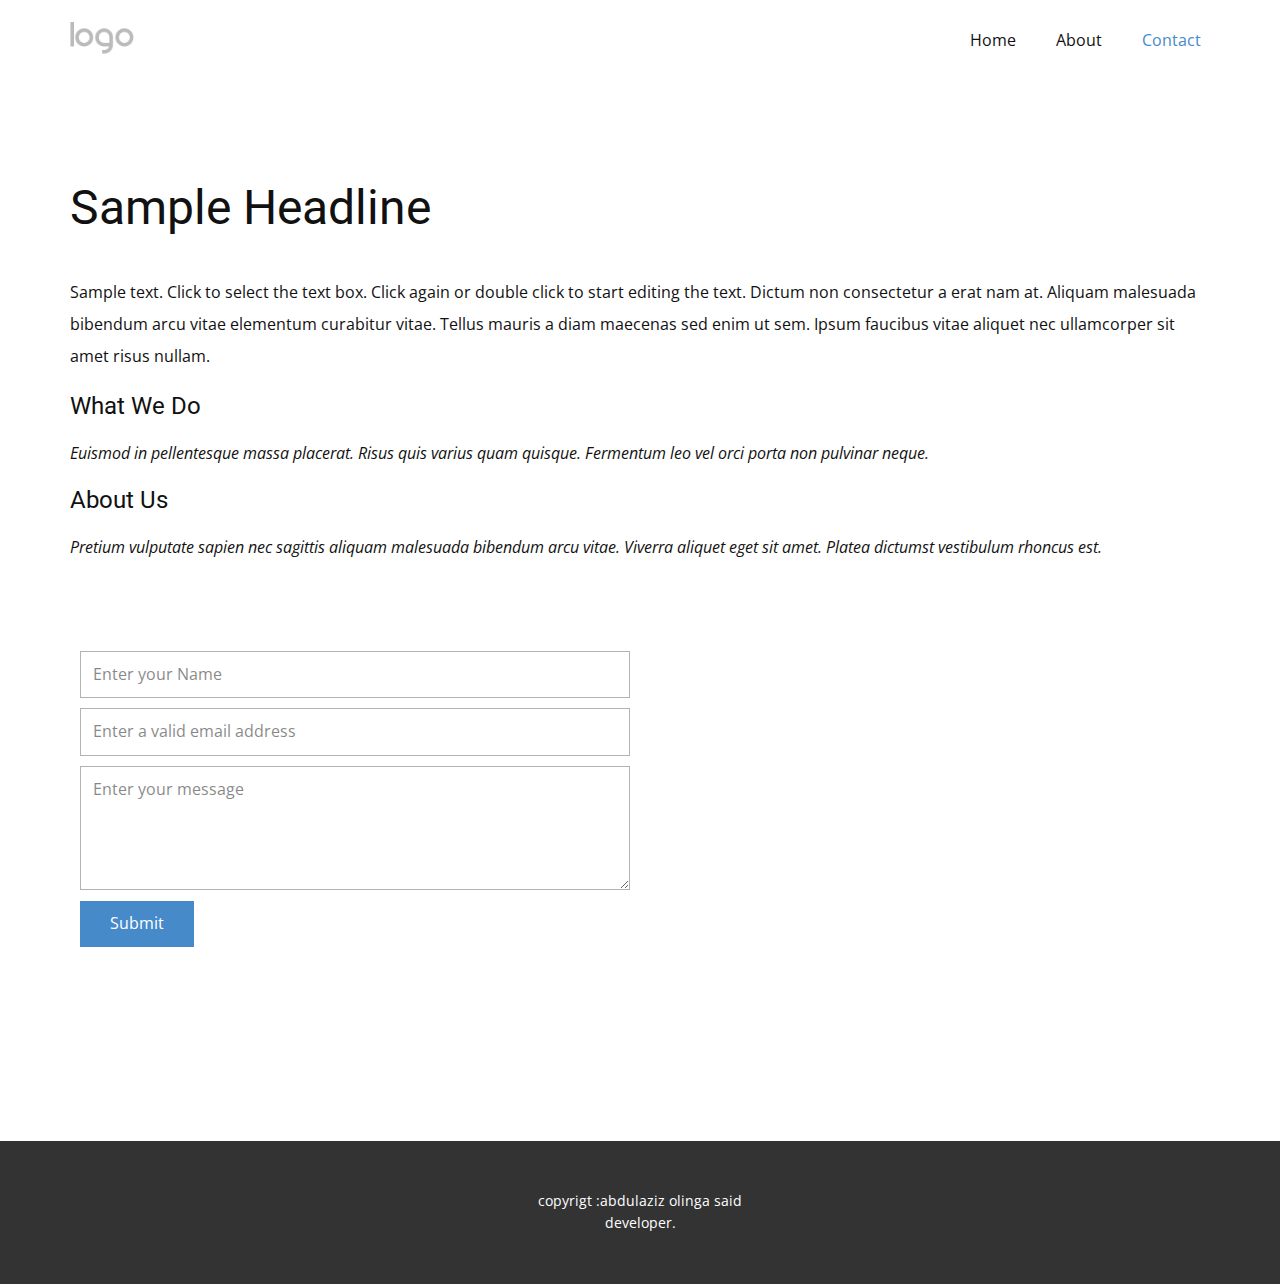
<file: Contact.html>
<!DOCTYPE html>
<html style="font-size: 16px;">
  <head>
    <meta name="viewport" content="width=device-width, initial-scale=1.0">
    <meta charset="utf-8">
    <meta name="keywords" content="">
    <meta name="description" content="">
    <meta name="page_type" content="np-template-header-footer-from-plugin">
    <title>Contact</title>
    <link rel="stylesheet" href="nicepage.css" media="screen">
<link rel="stylesheet" href="Contact.css" media="screen">
    <script class="u-script" type="text/javascript" src="jquery.js" defer=""></script>
    <script class="u-script" type="text/javascript" src="nicepage.js" defer=""></script>
    <meta name="generator" content="Nicepage 3.28.3, nicepage.com">
    <link id="u-theme-google-font" rel="stylesheet" href="https://fonts.googleapis.com/css?family=Roboto:100,100i,300,300i,400,400i,500,500i,700,700i,900,900i|Open+Sans:300,300i,400,400i,600,600i,700,700i,800,800i">
    
    
    
    <script type="application/ld+json">{
		"@context": "http://schema.org",
		"@type": "Organization",
		"name": "",
		"logo": "images/default-logo.png"
}</script>
    <meta name="theme-color" content="#478ac9">
    <meta property="og:title" content="Contact">
    <meta property="og:type" content="website">
  </head>
  <body class="u-body"><header class="u-clearfix u-header u-header" id="sec-e50b"><div class="u-clearfix u-sheet u-sheet-1">
        <a href="https://nicepage.com" class="u-image u-logo u-image-1">
          <img src="images/default-logo.png" class="u-logo-image u-logo-image-1">
        </a>
        <nav class="u-menu u-menu-dropdown u-offcanvas u-menu-1">
          <div class="menu-collapse" style="font-size: 1rem; letter-spacing: 0px;">
            <a class="u-button-style u-custom-left-right-menu-spacing u-custom-padding-bottom u-custom-top-bottom-menu-spacing u-nav-link u-text-active-palette-1-base u-text-hover-palette-2-base" href="#">
              <svg><use xmlns:xlink="http://www.w3.org/1999/xlink" xlink:href="#menu-hamburger"></use></svg>
              <svg version="1.1" xmlns="http://www.w3.org/2000/svg" xmlns:xlink="http://www.w3.org/1999/xlink"><defs><symbol id="menu-hamburger" viewBox="0 0 16 16" style="width: 16px; height: 16px;"><rect y="1" width="16" height="2"></rect><rect y="7" width="16" height="2"></rect><rect y="13" width="16" height="2"></rect>
</symbol>
</defs></svg>
            </a>
          </div>
          <div class="u-custom-menu u-nav-container">
            <ul class="u-nav u-unstyled u-nav-1"><li class="u-nav-item"><a class="u-button-style u-nav-link u-text-active-palette-1-base u-text-hover-palette-2-base" href="index.html" style="padding: 10px 20px;">Home</a>
</li><li class="u-nav-item"><a class="u-button-style u-nav-link u-text-active-palette-1-base u-text-hover-palette-2-base" href="About.html" style="padding: 10px 20px;">About</a>
</li><li class="u-nav-item"><a class="u-button-style u-nav-link u-text-active-palette-1-base u-text-hover-palette-2-base" href="Contact.html" style="padding: 10px 20px;">Contact</a>
</li></ul>
          </div>
          <div class="u-custom-menu u-nav-container-collapse">
            <div class="u-black u-container-style u-inner-container-layout u-opacity u-opacity-95 u-sidenav">
              <div class="u-inner-container-layout u-sidenav-overflow">
                <div class="u-menu-close"></div>
                <ul class="u-align-center u-nav u-popupmenu-items u-unstyled u-nav-2"><li class="u-nav-item"><a class="u-button-style u-nav-link" href="index.html" style="padding: 10px 20px;">Home</a>
</li><li class="u-nav-item"><a class="u-button-style u-nav-link" href="About.html" style="padding: 10px 20px;">About</a>
</li><li class="u-nav-item"><a class="u-button-style u-nav-link" href="Contact.html" style="padding: 10px 20px;">Contact</a>
</li></ul>
              </div>
            </div>
            <div class="u-black u-menu-overlay u-opacity u-opacity-70"></div>
          </div>
        </nav>
      </div></header>
    <section class="u-align-left u-clearfix u-section-1" id="sec-c181">
      <div class="u-clearfix u-sheet u-valign-middle u-sheet-1">
        <div class="fr-view u-clearfix u-rich-text u-text u-text-1">
          <h1 style="text-align: left;">
            <span style="line-height: 2.0;">Sample Headline</span>
          </h1>
          <p style="text-align: left;">
            <span style="line-height: 2.0;">Sample text. Click to select the text box. Click again or double click to start editing the text. Dictum non consectetur a erat nam at. Aliquam malesuada bibendum arcu vitae elementum curabitur vitae. Tellus mauris a diam maecenas sed enim ut sem. Ipsum faucibus vitae aliquet nec ullamcorper sit amet risus nullam.&nbsp;</span>
          </p>
          <h4 style="text-align: left;">What We Do</h4>
          <p style="text-align: left;">
            <span style="font-style: italic;">Euismod in pellentesque massa placerat. Risus quis varius quam quisque. Fermentum leo vel orci porta non pulvinar neque.&nbsp;</span>
          </p>
          <h4 style="text-align: left;">About Us</h4>
          <p style="text-align: left;">
            <span style="font-style: italic;">Pretium vulputate sapien nec sagittis aliquam malesuada bibendum arcu vitae. Viverra aliquet eget sit amet. Platea dictumst vestibulum rhoncus est.&nbsp;</span>
          </p>
        </div>
      </div>
    </section>
    <section class="u-clearfix u-section-2" id="sec-36a6">
      <div class="u-clearfix u-sheet u-sheet-1">
        <div class="u-form u-form-1">
          <form action="#" method="POST" class="u-clearfix u-form-spacing-10 u-form-vertical u-inner-form" source="custom" name="form" style="padding: 10px;">
            <input type="hidden" id="siteId" name="siteId" value="81087044">
            <input type="hidden" id="pageId" name="pageId" value="26693962">
            <div class="u-form-group u-form-name">
              <label for="name-af86" class="u-form-control-hidden u-label"></label>
              <input type="text" placeholder="Enter your Name" id="name-af86" name="name" class="u-border-1 u-border-grey-30 u-input u-input-rectangle u-white" required="">
            </div>
            <div class="u-form-email u-form-group">
              <label for="email-af86" class="u-form-control-hidden u-label"></label>
              <input type="email" placeholder="Enter a valid email address" id="email-af86" name="email" class="u-border-1 u-border-grey-30 u-input u-input-rectangle u-white" required="">
            </div>
            <div class="u-form-group u-form-message">
              <label for="message-af86" class="u-form-control-hidden u-label"></label>
              <textarea placeholder="Enter your message" rows="4" cols="50" id="message-af86" name="message" class="u-border-1 u-border-grey-30 u-input u-input-rectangle u-white" required=""></textarea>
            </div>
            <div class="u-align-left u-form-group u-form-submit">
              <a href="#" class="u-btn u-btn-submit u-button-style">Submit</a>
              <input type="submit" value="submit" class="u-form-control-hidden">
            </div>
            <div class="u-form-send-message u-form-send-success"> Thank you! Your message has been sent. </div>
            <div class="u-form-send-error u-form-send-message"> Unable to send your message. Please fix errors then try again. </div>
            <input type="hidden" value="" name="recaptchaResponse">
          </form>
        </div>
      </div>
    </section>
    
    
    <footer class="u-align-center u-clearfix u-footer u-grey-80 u-footer" id="sec-0e8a"><div class="u-clearfix u-sheet u-sheet-1">
        <p class="u-small-text u-text u-text-variant u-text-1">copyrigt :abdulaziz olinga said<br>developer.
        </p>
      </div></footer>
  </body>
</html>
</file>
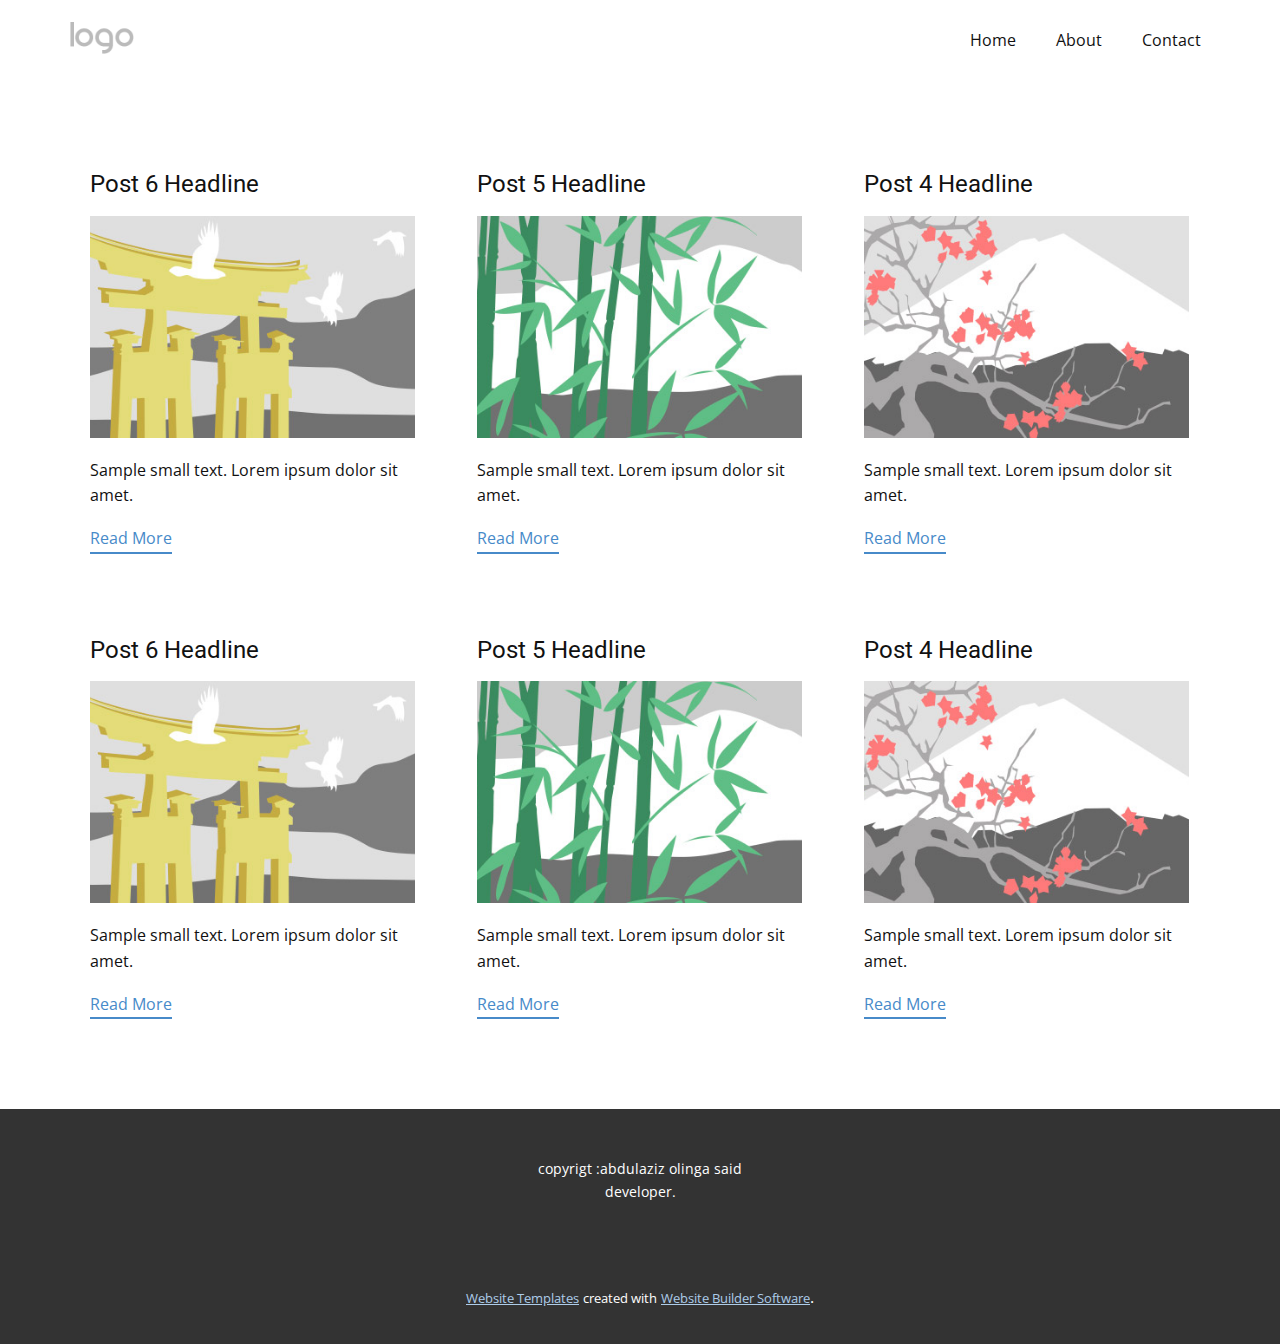
<file: blog/blog.html>
<html style="font-size: 16px;"><head>
    <meta name="viewport" content="width=device-width, initial-scale=1.0">
    <meta charset="utf-8">
    <meta name="keywords" content="">
    <meta name="description" content="">
    <meta name="page_type" content="np-template-header-footer-from-plugin">
    <title>Blog Template</title>
    <link rel="stylesheet" href="../nicepage.css" media="screen">
<link rel="stylesheet" href="../Blog-Template.css" media="screen">
    <script class="u-script" type="text/javascript" src="../jquery.js" defer=""></script>
    <script class="u-script" type="text/javascript" src="../nicepage.js" defer=""></script>
    <meta name="generator" content="Nicepage 3.28.3, nicepage.com">
    <link id="u-theme-google-font" rel="stylesheet" href="https://fonts.googleapis.com/css?family=Roboto:100,100i,300,300i,400,400i,500,500i,700,700i,900,900i|Open+Sans:300,300i,400,400i,600,600i,700,700i,800,800i">
    
    
    <script type="application/ld+json">{
		"@context": "http://schema.org",
		"@type": "Organization",
		"name": "",
		"logo": "images/default-logo.png"
}</script>
    <meta name="theme-color" content="#478ac9">
  </head>
  <body class="u-body"><header class="u-clearfix u-header u-header" id="sec-e50b"><div class="u-clearfix u-sheet u-sheet-1">
        <a href="https://nicepage.com" class="u-image u-logo u-image-1">
          <img src="../images/default-logo.png" class="u-logo-image u-logo-image-1">
        </a>
        <nav class="u-menu u-menu-dropdown u-offcanvas u-menu-1">
          <div class="menu-collapse" style="font-size: 1rem; letter-spacing: 0px;">
            <a class="u-button-style u-custom-left-right-menu-spacing u-custom-padding-bottom u-custom-top-bottom-menu-spacing u-nav-link u-text-active-palette-1-base u-text-hover-palette-2-base" href="#">
              <svg><use xmlns:xlink="http://www.w3.org/1999/xlink" xlink:href="#menu-hamburger"></use></svg>
              <svg version="1.1" xmlns="http://www.w3.org/2000/svg" xmlns:xlink="http://www.w3.org/1999/xlink"><defs><symbol id="menu-hamburger" viewBox="0 0 16 16" style="width: 16px; height: 16px;"><rect y="1" width="16" height="2"></rect><rect y="7" width="16" height="2"></rect><rect y="13" width="16" height="2"></rect>
</symbol>
</defs></svg>
            </a>
          </div>
          <div class="u-custom-menu u-nav-container">
            <ul class="u-nav u-unstyled u-nav-1"><li class="u-nav-item"><a class="u-button-style u-nav-link u-text-active-palette-1-base u-text-hover-palette-2-base" href="../home.html" style="padding: 10px 20px;">Home</a>
</li><li class="u-nav-item"><a class="u-button-style u-nav-link u-text-active-palette-1-base u-text-hover-palette-2-base" href="../About.html" style="padding: 10px 20px;">About</a>
</li><li class="u-nav-item"><a class="u-button-style u-nav-link u-text-active-palette-1-base u-text-hover-palette-2-base" href="../Contact.html" style="padding: 10px 20px;">Contact</a>
</li></ul>
          </div>
          <div class="u-custom-menu u-nav-container-collapse">
            <div class="u-black u-container-style u-inner-container-layout u-opacity u-opacity-95 u-sidenav">
              <div class="u-inner-container-layout u-sidenav-overflow">
                <div class="u-menu-close"></div>
                <ul class="u-align-center u-nav u-popupmenu-items u-unstyled u-nav-2"><li class="u-nav-item"><a class="u-button-style u-nav-link" href="../home.html" style="padding: 10px 20px;">Home</a>
</li><li class="u-nav-item"><a class="u-button-style u-nav-link" href="../About.html" style="padding: 10px 20px;">About</a>
</li><li class="u-nav-item"><a class="u-button-style u-nav-link" href="../Contact.html" style="padding: 10px 20px;">Contact</a>
</li></ul>
              </div>
            </div>
            <div class="u-black u-menu-overlay u-opacity u-opacity-70"></div>
          </div>
        </nav>
      </div></header>
    <section class="u-clearfix u-section-1" id="sec-1ee4">
      <div class="u-clearfix u-sheet u-valign-middle u-sheet-1"><!--blog--><!--blog_options_json--><!--{"type":"Recent","source":"","tags":"","count":""}--><!--/blog_options_json-->
        <div class="u-blog u-expanded-width u-repeater u-repeater-1"><!--blog_post-->
          <div class="u-blog-post u-container-style u-repeater-item u-white u-repeater-item-1">
            <div class="u-container-layout u-similar-container u-valign-top u-container-layout-1"><!--blog_post_header-->
              <h4 class="u-blog-control u-text u-text-1">
                <a class="u-post-header-link" href="../blog/post-5.html"><!--blog_post_header_content-->Post 6 Headline<!--/blog_post_header_content--></a>
              </h4><!--/blog_post_header--><!--blog_post_image-->
              <a class="u-post-header-link" href="../blog/post-5.html"><img alt="" class="u-blog-control u-expanded-width u-image u-image-default u-image-1" src="[data-uri]"></a><!--/blog_post_image--><!--blog_post_content-->
              <div class="u-blog-control u-post-content u-text u-text-2 fr-view">Sample small text. Lorem ipsum dolor sit amet.</div><!--/blog_post_content--><!--blog_post_readmore-->
              <a href="../blog/post-5.html" class="u-blog-control u-border-2 u-border-palette-1-base u-btn u-btn-rectangle u-button-style u-none u-btn-1"><!--blog_post_readmore_content--><!--options_json--><!--{"content":""}--><!--/options_json-->Read More<!--/blog_post_readmore_content--></a><!--/blog_post_readmore-->
            </div>
          </div><div class="u-blog-post u-container-style u-repeater-item u-video-cover u-white">
            <div class="u-container-layout u-similar-container u-valign-top u-container-layout-2"><!--blog_post_header-->
              <h4 class="u-blog-control u-text u-text-3">
                <a class="u-post-header-link" href="../blog/post-4.html"><!--blog_post_header_content-->Post 5 Headline<!--/blog_post_header_content--></a>
              </h4><!--/blog_post_header--><!--blog_post_image-->
              <a class="u-post-header-link" href="../blog/post-4.html"><img alt="" class="u-blog-control u-expanded-width u-image u-image-default u-image-2" src="[data-uri]"></a><!--/blog_post_image--><!--blog_post_content-->
              <div class="u-blog-control u-post-content u-text u-text-4 fr-view">Sample small text. Lorem ipsum dolor sit amet.</div><!--/blog_post_content--><!--blog_post_readmore-->
              <a href="../blog/post-4.html" class="u-blog-control u-border-2 u-border-palette-1-base u-btn u-btn-rectangle u-button-style u-none u-btn-2"><!--blog_post_readmore_content--><!--options_json--><!--{"content":""}--><!--/options_json-->Read More<!--/blog_post_readmore_content--></a><!--/blog_post_readmore-->
            </div>
          </div><div class="u-blog-post u-container-style u-repeater-item u-video-cover u-white">
            <div class="u-container-layout u-similar-container u-valign-top u-container-layout-3"><!--blog_post_header-->
              <h4 class="u-blog-control u-text u-text-5">
                <a class="u-post-header-link" href="../blog/post-3.html"><!--blog_post_header_content-->Post 4 Headline<!--/blog_post_header_content--></a>
              </h4><!--/blog_post_header--><!--blog_post_image-->
              <a class="u-post-header-link" href="../blog/post-3.html"><img alt="" class="u-blog-control u-expanded-width u-image u-image-default u-image-3" src="[data-uri]"></a><!--/blog_post_image--><!--blog_post_content-->
              <div class="u-blog-control u-post-content u-text u-text-6 fr-view">Sample small text. Lorem ipsum dolor sit amet.</div><!--/blog_post_content--><!--blog_post_readmore-->
              <a href="../blog/post-3.html" class="u-blog-control u-border-2 u-border-palette-1-base u-btn u-btn-rectangle u-button-style u-none u-btn-3"><!--blog_post_readmore_content--><!--options_json--><!--{"content":""}--><!--/options_json-->Read More<!--/blog_post_readmore_content--></a><!--/blog_post_readmore-->
            </div>
          </div><div class="u-blog-post u-container-style u-repeater-item u-white u-repeater-item-1">
            <div class="u-container-layout u-similar-container u-valign-top u-container-layout-1"><!--blog_post_header-->
              <h4 class="u-blog-control u-text u-text-1">
                <a class="u-post-header-link" href="../blog/post-2.html"><!--blog_post_header_content-->Post 6 Headline<!--/blog_post_header_content--></a>
              </h4><!--/blog_post_header--><!--blog_post_image-->
              <a class="u-post-header-link" href="../blog/post-2.html"><img alt="" class="u-blog-control u-expanded-width u-image u-image-default u-image-1" src="[data-uri]"></a><!--/blog_post_image--><!--blog_post_content-->
              <div class="u-blog-control u-post-content u-text u-text-2 fr-view">Sample small text. Lorem ipsum dolor sit amet.</div><!--/blog_post_content--><!--blog_post_readmore-->
              <a href="../blog/post-2.html" class="u-blog-control u-border-2 u-border-palette-1-base u-btn u-btn-rectangle u-button-style u-none u-btn-1"><!--blog_post_readmore_content--><!--options_json--><!--{"content":""}--><!--/options_json-->Read More<!--/blog_post_readmore_content--></a><!--/blog_post_readmore-->
            </div>
          </div><div class="u-blog-post u-container-style u-repeater-item u-video-cover u-white">
            <div class="u-container-layout u-similar-container u-valign-top u-container-layout-2"><!--blog_post_header-->
              <h4 class="u-blog-control u-text u-text-3">
                <a class="u-post-header-link" href="../blog/post-1.html"><!--blog_post_header_content-->Post 5 Headline<!--/blog_post_header_content--></a>
              </h4><!--/blog_post_header--><!--blog_post_image-->
              <a class="u-post-header-link" href="../blog/post-1.html"><img alt="" class="u-blog-control u-expanded-width u-image u-image-default u-image-2" src="[data-uri]"></a><!--/blog_post_image--><!--blog_post_content-->
              <div class="u-blog-control u-post-content u-text u-text-4 fr-view">Sample small text. Lorem ipsum dolor sit amet.</div><!--/blog_post_content--><!--blog_post_readmore-->
              <a href="../blog/post-1.html" class="u-blog-control u-border-2 u-border-palette-1-base u-btn u-btn-rectangle u-button-style u-none u-btn-2"><!--blog_post_readmore_content--><!--options_json--><!--{"content":""}--><!--/options_json-->Read More<!--/blog_post_readmore_content--></a><!--/blog_post_readmore-->
            </div>
          </div><div class="u-blog-post u-container-style u-repeater-item u-video-cover u-white">
            <div class="u-container-layout u-similar-container u-valign-top u-container-layout-3"><!--blog_post_header-->
              <h4 class="u-blog-control u-text u-text-5">
                <a class="u-post-header-link" href="../blog/post.html"><!--blog_post_header_content-->Post 4 Headline<!--/blog_post_header_content--></a>
              </h4><!--/blog_post_header--><!--blog_post_image-->
              <a class="u-post-header-link" href="../blog/post.html"><img alt="" class="u-blog-control u-expanded-width u-image u-image-default u-image-3" src="[data-uri]"></a><!--/blog_post_image--><!--blog_post_content-->
              <div class="u-blog-control u-post-content u-text u-text-6 fr-view">Sample small text. Lorem ipsum dolor sit amet.</div><!--/blog_post_content--><!--blog_post_readmore-->
              <a href="../blog/post.html" class="u-blog-control u-border-2 u-border-palette-1-base u-btn u-btn-rectangle u-button-style u-none u-btn-3"><!--blog_post_readmore_content--><!--options_json--><!--{"content":""}--><!--/options_json-->Read More<!--/blog_post_readmore_content--></a><!--/blog_post_readmore-->
            </div>
          </div><!--/blog_post--><!--blog_post-->
          <!--/blog_post--><!--blog_post-->
          <!--/blog_post-->
        </div><!--/blog-->
      </div>
    </section>
    
    
    <footer class="u-align-center u-clearfix u-footer u-grey-80 u-footer" id="sec-0e8a"><div class="u-clearfix u-sheet u-sheet-1">
        <p class="u-small-text u-text u-text-variant u-text-1">copyrigt :abdulaziz olinga said<br>developer.
        </p>
      </div></footer>
    <section class="u-backlink u-clearfix u-grey-80">
      <a class="u-link" href="https://nicepage.com/website-templates" target="_blank">
        <span>Website Templates</span>
      </a>
      <p class="u-text">
        <span>created with</span>
      </p>
      <a class="u-link" href="" target="_blank">
        <span>Website Builder Software</span>
      </a>. 
    </section>
  
</body></html>
</file>
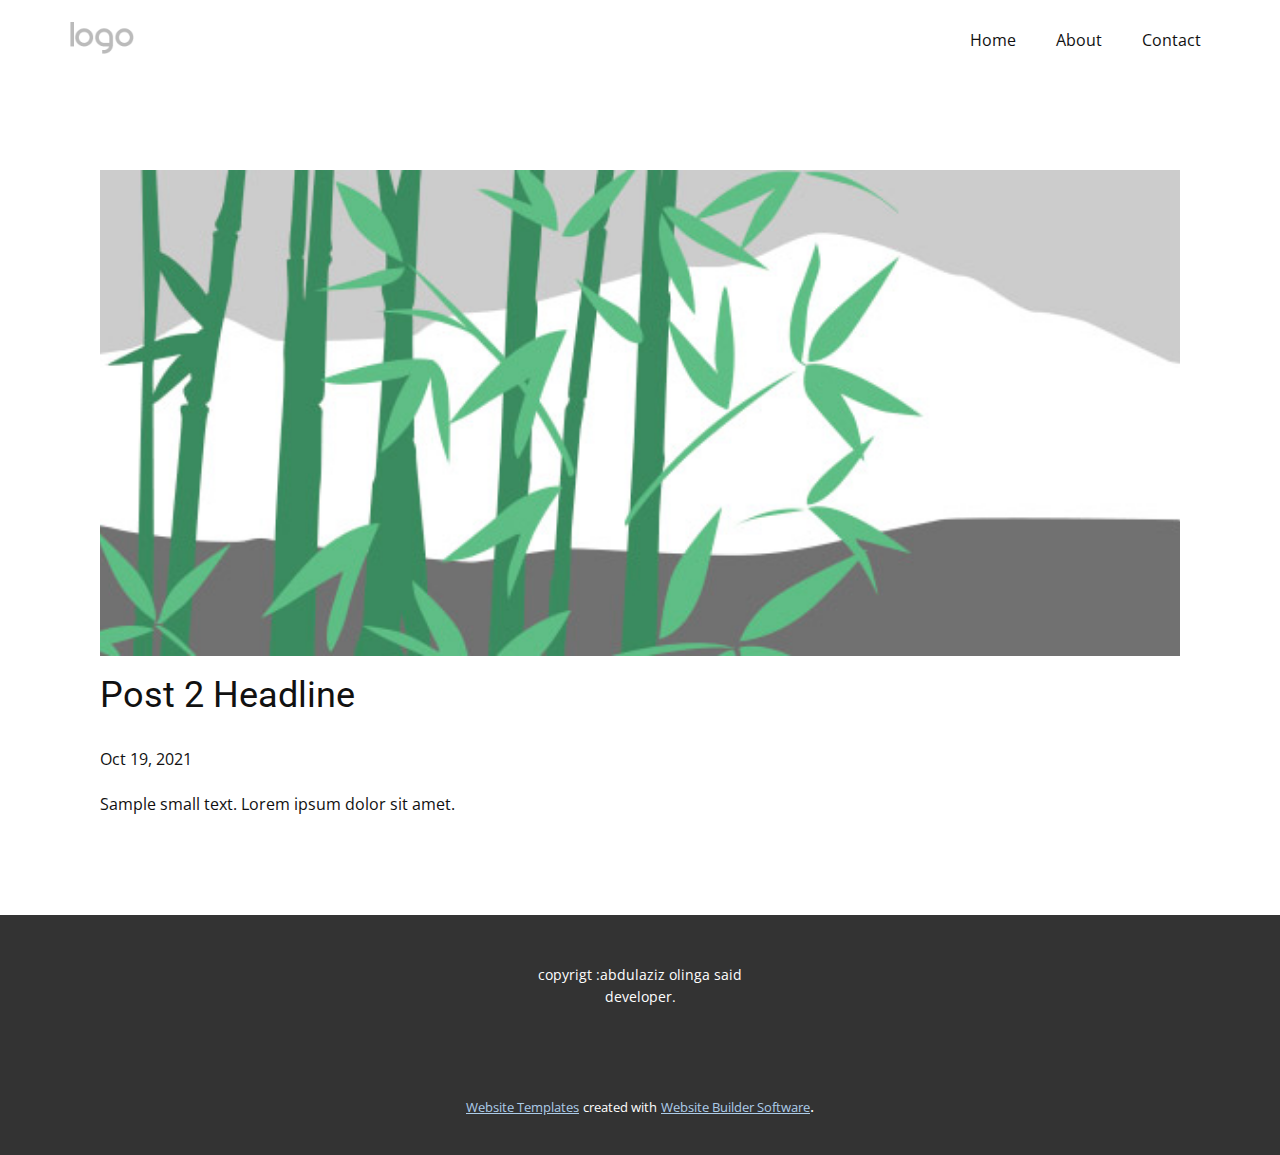
<file: blog/post-1.html>
<!doctype html>
<html style="font-size: 16px;"><head>
    <meta name="viewport" content="width=device-width, initial-scale=1.0">
    <meta charset="utf-8">
    <meta name="keywords" content="Post 1 Headline">
    <meta name="description" content="">
    <meta name="page_type" content="np-template-header-footer-from-plugin">
    <title>Post 2 Headline</title>
    <link rel="stylesheet" href="../nicepage.css" media="screen">
<link rel="stylesheet" href="../Post-Template.css" media="screen">
    <script class="u-script" type="text/javascript" src="../jquery.js" defer=""></script>
    <script class="u-script" type="text/javascript" src="../nicepage.js" defer=""></script>
    <meta name="generator" content="Nicepage 3.28.3, nicepage.com">
    <link id="u-theme-google-font" rel="stylesheet" href="https://fonts.googleapis.com/css?family=Roboto:100,100i,300,300i,400,400i,500,500i,700,700i,900,900i|Open+Sans:300,300i,400,400i,600,600i,700,700i,800,800i">
    
    
    <script type="application/ld+json">{
		"@context": "http://schema.org",
		"@type": "Organization",
		"name": "",
		"logo": "images/default-logo.png"
}</script>
    <meta name="theme-color" content="#478ac9">
  </head>
  <body class="u-body"><header class="u-clearfix u-header u-header" id="sec-e50b"><div class="u-clearfix u-sheet u-sheet-1">
        <a href="https://nicepage.com" class="u-image u-logo u-image-1">
          <img src="../images/default-logo.png" class="u-logo-image u-logo-image-1">
        </a>
        <nav class="u-menu u-menu-dropdown u-offcanvas u-menu-1">
          <div class="menu-collapse" style="font-size: 1rem; letter-spacing: 0px;">
            <a class="u-button-style u-custom-left-right-menu-spacing u-custom-padding-bottom u-custom-top-bottom-menu-spacing u-nav-link u-text-active-palette-1-base u-text-hover-palette-2-base" href="#">
              <svg><use xmlns:xlink="http://www.w3.org/1999/xlink" xlink:href="#menu-hamburger"></use></svg>
              <svg version="1.1" xmlns="http://www.w3.org/2000/svg" xmlns:xlink="http://www.w3.org/1999/xlink"><defs><symbol id="menu-hamburger" viewBox="0 0 16 16" style="width: 16px; height: 16px;"><rect y="1" width="16" height="2"></rect><rect y="7" width="16" height="2"></rect><rect y="13" width="16" height="2"></rect>
</symbol>
</defs></svg>
            </a>
          </div>
          <div class="u-custom-menu u-nav-container">
            <ul class="u-nav u-unstyled u-nav-1"><li class="u-nav-item"><a class="u-button-style u-nav-link u-text-active-palette-1-base u-text-hover-palette-2-base" href="../home.html" style="padding: 10px 20px;">Home</a>
</li><li class="u-nav-item"><a class="u-button-style u-nav-link u-text-active-palette-1-base u-text-hover-palette-2-base" href="../About.html" style="padding: 10px 20px;">About</a>
</li><li class="u-nav-item"><a class="u-button-style u-nav-link u-text-active-palette-1-base u-text-hover-palette-2-base" href="../Contact.html" style="padding: 10px 20px;">Contact</a>
</li></ul>
          </div>
          <div class="u-custom-menu u-nav-container-collapse">
            <div class="u-black u-container-style u-inner-container-layout u-opacity u-opacity-95 u-sidenav">
              <div class="u-inner-container-layout u-sidenav-overflow">
                <div class="u-menu-close"></div>
                <ul class="u-align-center u-nav u-popupmenu-items u-unstyled u-nav-2"><li class="u-nav-item"><a class="u-button-style u-nav-link" href="../home.html" style="padding: 10px 20px;">Home</a>
</li><li class="u-nav-item"><a class="u-button-style u-nav-link" href="../About.html" style="padding: 10px 20px;">About</a>
</li><li class="u-nav-item"><a class="u-button-style u-nav-link" href="../Contact.html" style="padding: 10px 20px;">Contact</a>
</li></ul>
              </div>
            </div>
            <div class="u-black u-menu-overlay u-opacity u-opacity-70"></div>
          </div>
        </nav>
      </div></header>
    <section class="u-align-center u-clearfix u-section-1" id="sec-f142">
      <div class="u-clearfix u-sheet u-valign-middle-md u-valign-middle-sm u-valign-middle-xs u-sheet-1"><!--post_details--><!--post_details_options_json--><!--{"source":""}--><!--/post_details_options_json--><!--blog_post-->
        <div class="u-container-style u-expanded-width u-post-details u-post-details-1">
          <div class="u-container-layout u-valign-middle u-container-layout-1"><!--blog_post_image-->
            <img alt="" class="u-blog-control u-expanded-width u-image u-image-default u-image-1" src="[data-uri]"><!--/blog_post_image--><!--blog_post_header-->
            <h2 class="u-blog-control u-text u-text-1">Post 2 Headline</h2><!--/blog_post_header--><!--blog_post_metadata-->
            <div class="u-blog-control u-metadata u-metadata-1"><!--blog_post_metadata_date-->
              <span class="u-meta-date u-meta-icon">Oct 19, 2021</span><!--/blog_post_metadata_date--><!--blog_post_metadata_category-->
              <!--/blog_post_metadata_category--><!--blog_post_metadata_comments-->
              <!--/blog_post_metadata_comments-->
            </div><!--/blog_post_metadata--><!--blog_post_content-->
            <div class="u-align-justify u-blog-control u-post-content u-text u-text-2 fr-view">
  Sample small text. Lorem ipsum dolor sit amet.
  </div><!--/blog_post_content-->
          </div>
        </div><!--/blog_post--><!--/post_details-->
      </div>
    </section>
    
    
    <footer class="u-align-center u-clearfix u-footer u-grey-80 u-footer" id="sec-0e8a"><div class="u-clearfix u-sheet u-sheet-1">
        <p class="u-small-text u-text u-text-variant u-text-1">copyrigt :abdulaziz olinga said<br>developer.
        </p>
      </div></footer>
    <section class="u-backlink u-clearfix u-grey-80">
      <a class="u-link" href="https://nicepage.com/website-templates" target="_blank">
        <span>Website Templates</span>
      </a>
      <p class="u-text">
        <span>created with</span>
      </p>
      <a class="u-link" href="" target="_blank">
        <span>Website Builder Software</span>
      </a>. 
    </section>
  
</body></html>
</file>
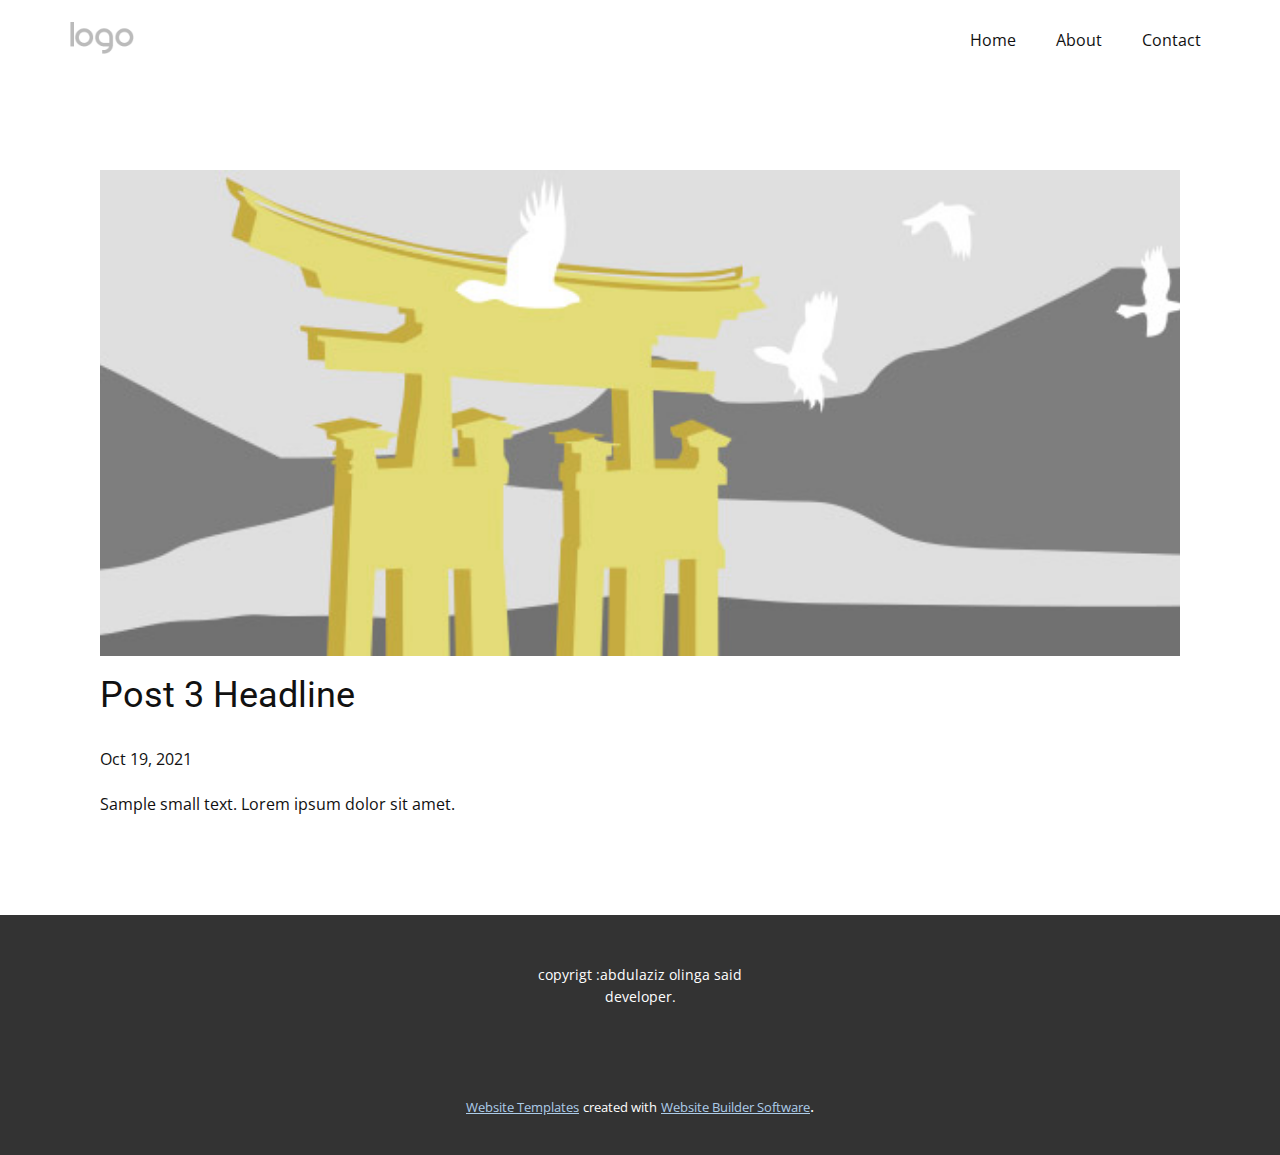
<file: blog/post-2.html>
<!doctype html>
<html style="font-size: 16px;"><head>
    <meta name="viewport" content="width=device-width, initial-scale=1.0">
    <meta charset="utf-8">
    <meta name="keywords" content="Post 1 Headline">
    <meta name="description" content="">
    <meta name="page_type" content="np-template-header-footer-from-plugin">
    <title>Post 3 Headline</title>
    <link rel="stylesheet" href="../nicepage.css" media="screen">
<link rel="stylesheet" href="../Post-Template.css" media="screen">
    <script class="u-script" type="text/javascript" src="../jquery.js" defer=""></script>
    <script class="u-script" type="text/javascript" src="../nicepage.js" defer=""></script>
    <meta name="generator" content="Nicepage 3.28.3, nicepage.com">
    <link id="u-theme-google-font" rel="stylesheet" href="https://fonts.googleapis.com/css?family=Roboto:100,100i,300,300i,400,400i,500,500i,700,700i,900,900i|Open+Sans:300,300i,400,400i,600,600i,700,700i,800,800i">
    
    
    <script type="application/ld+json">{
		"@context": "http://schema.org",
		"@type": "Organization",
		"name": "",
		"logo": "images/default-logo.png"
}</script>
    <meta name="theme-color" content="#478ac9">
  </head>
  <body class="u-body"><header class="u-clearfix u-header u-header" id="sec-e50b"><div class="u-clearfix u-sheet u-sheet-1">
        <a href="https://nicepage.com" class="u-image u-logo u-image-1">
          <img src="../images/default-logo.png" class="u-logo-image u-logo-image-1">
        </a>
        <nav class="u-menu u-menu-dropdown u-offcanvas u-menu-1">
          <div class="menu-collapse" style="font-size: 1rem; letter-spacing: 0px;">
            <a class="u-button-style u-custom-left-right-menu-spacing u-custom-padding-bottom u-custom-top-bottom-menu-spacing u-nav-link u-text-active-palette-1-base u-text-hover-palette-2-base" href="#">
              <svg><use xmlns:xlink="http://www.w3.org/1999/xlink" xlink:href="#menu-hamburger"></use></svg>
              <svg version="1.1" xmlns="http://www.w3.org/2000/svg" xmlns:xlink="http://www.w3.org/1999/xlink"><defs><symbol id="menu-hamburger" viewBox="0 0 16 16" style="width: 16px; height: 16px;"><rect y="1" width="16" height="2"></rect><rect y="7" width="16" height="2"></rect><rect y="13" width="16" height="2"></rect>
</symbol>
</defs></svg>
            </a>
          </div>
          <div class="u-custom-menu u-nav-container">
            <ul class="u-nav u-unstyled u-nav-1"><li class="u-nav-item"><a class="u-button-style u-nav-link u-text-active-palette-1-base u-text-hover-palette-2-base" href="../home.html" style="padding: 10px 20px;">Home</a>
</li><li class="u-nav-item"><a class="u-button-style u-nav-link u-text-active-palette-1-base u-text-hover-palette-2-base" href="../About.html" style="padding: 10px 20px;">About</a>
</li><li class="u-nav-item"><a class="u-button-style u-nav-link u-text-active-palette-1-base u-text-hover-palette-2-base" href="../Contact.html" style="padding: 10px 20px;">Contact</a>
</li></ul>
          </div>
          <div class="u-custom-menu u-nav-container-collapse">
            <div class="u-black u-container-style u-inner-container-layout u-opacity u-opacity-95 u-sidenav">
              <div class="u-inner-container-layout u-sidenav-overflow">
                <div class="u-menu-close"></div>
                <ul class="u-align-center u-nav u-popupmenu-items u-unstyled u-nav-2"><li class="u-nav-item"><a class="u-button-style u-nav-link" href="../home.html" style="padding: 10px 20px;">Home</a>
</li><li class="u-nav-item"><a class="u-button-style u-nav-link" href="../About.html" style="padding: 10px 20px;">About</a>
</li><li class="u-nav-item"><a class="u-button-style u-nav-link" href="../Contact.html" style="padding: 10px 20px;">Contact</a>
</li></ul>
              </div>
            </div>
            <div class="u-black u-menu-overlay u-opacity u-opacity-70"></div>
          </div>
        </nav>
      </div></header>
    <section class="u-align-center u-clearfix u-section-1" id="sec-f142">
      <div class="u-clearfix u-sheet u-valign-middle-md u-valign-middle-sm u-valign-middle-xs u-sheet-1"><!--post_details--><!--post_details_options_json--><!--{"source":""}--><!--/post_details_options_json--><!--blog_post-->
        <div class="u-container-style u-expanded-width u-post-details u-post-details-1">
          <div class="u-container-layout u-valign-middle u-container-layout-1"><!--blog_post_image-->
            <img alt="" class="u-blog-control u-expanded-width u-image u-image-default u-image-1" src="[data-uri]"><!--/blog_post_image--><!--blog_post_header-->
            <h2 class="u-blog-control u-text u-text-1">Post 3 Headline</h2><!--/blog_post_header--><!--blog_post_metadata-->
            <div class="u-blog-control u-metadata u-metadata-1"><!--blog_post_metadata_date-->
              <span class="u-meta-date u-meta-icon">Oct 19, 2021</span><!--/blog_post_metadata_date--><!--blog_post_metadata_category-->
              <!--/blog_post_metadata_category--><!--blog_post_metadata_comments-->
              <!--/blog_post_metadata_comments-->
            </div><!--/blog_post_metadata--><!--blog_post_content-->
            <div class="u-align-justify u-blog-control u-post-content u-text u-text-2 fr-view">
  Sample small text. Lorem ipsum dolor sit amet.
  </div><!--/blog_post_content-->
          </div>
        </div><!--/blog_post--><!--/post_details-->
      </div>
    </section>
    
    
    <footer class="u-align-center u-clearfix u-footer u-grey-80 u-footer" id="sec-0e8a"><div class="u-clearfix u-sheet u-sheet-1">
        <p class="u-small-text u-text u-text-variant u-text-1">copyrigt :abdulaziz olinga said<br>developer.
        </p>
      </div></footer>
    <section class="u-backlink u-clearfix u-grey-80">
      <a class="u-link" href="https://nicepage.com/website-templates" target="_blank">
        <span>Website Templates</span>
      </a>
      <p class="u-text">
        <span>created with</span>
      </p>
      <a class="u-link" href="" target="_blank">
        <span>Website Builder Software</span>
      </a>. 
    </section>
  
</body></html>
</file>
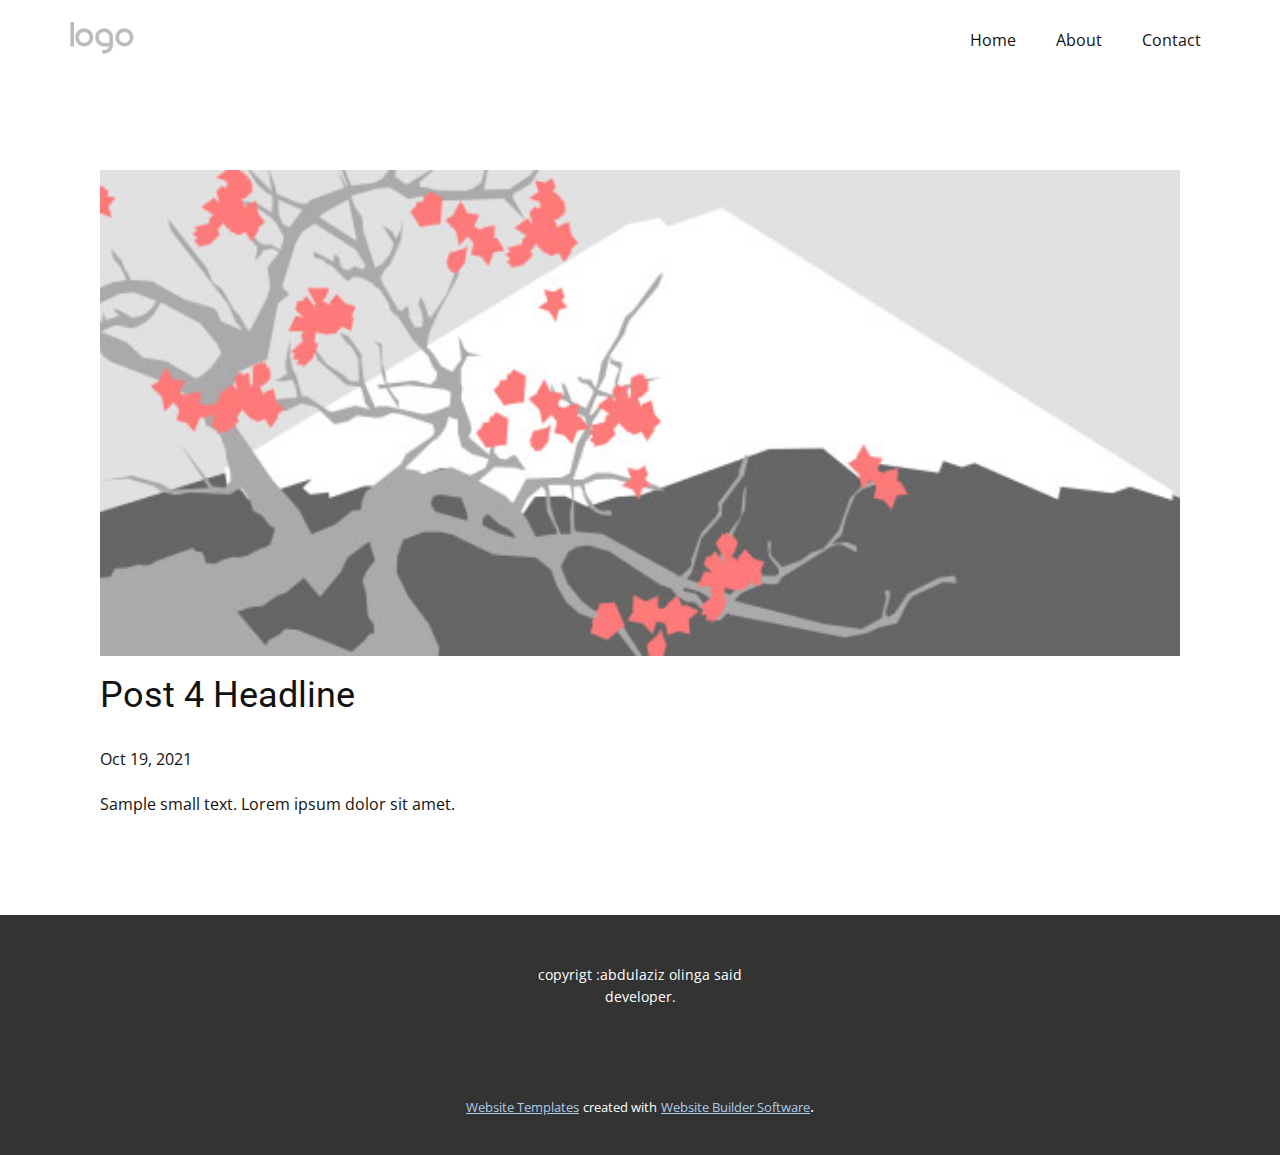
<file: blog/post-3.html>
<!doctype html>
<html style="font-size: 16px;"><head>
    <meta name="viewport" content="width=device-width, initial-scale=1.0">
    <meta charset="utf-8">
    <meta name="keywords" content="Post 1 Headline">
    <meta name="description" content="">
    <meta name="page_type" content="np-template-header-footer-from-plugin">
    <title>Post 4 Headline</title>
    <link rel="stylesheet" href="../nicepage.css" media="screen">
<link rel="stylesheet" href="../Post-Template.css" media="screen">
    <script class="u-script" type="text/javascript" src="../jquery.js" defer=""></script>
    <script class="u-script" type="text/javascript" src="../nicepage.js" defer=""></script>
    <meta name="generator" content="Nicepage 3.28.3, nicepage.com">
    <link id="u-theme-google-font" rel="stylesheet" href="https://fonts.googleapis.com/css?family=Roboto:100,100i,300,300i,400,400i,500,500i,700,700i,900,900i|Open+Sans:300,300i,400,400i,600,600i,700,700i,800,800i">
    
    
    <script type="application/ld+json">{
		"@context": "http://schema.org",
		"@type": "Organization",
		"name": "",
		"logo": "images/default-logo.png"
}</script>
    <meta name="theme-color" content="#478ac9">
  </head>
  <body class="u-body"><header class="u-clearfix u-header u-header" id="sec-e50b"><div class="u-clearfix u-sheet u-sheet-1">
        <a href="https://nicepage.com" class="u-image u-logo u-image-1">
          <img src="../images/default-logo.png" class="u-logo-image u-logo-image-1">
        </a>
        <nav class="u-menu u-menu-dropdown u-offcanvas u-menu-1">
          <div class="menu-collapse" style="font-size: 1rem; letter-spacing: 0px;">
            <a class="u-button-style u-custom-left-right-menu-spacing u-custom-padding-bottom u-custom-top-bottom-menu-spacing u-nav-link u-text-active-palette-1-base u-text-hover-palette-2-base" href="#">
              <svg><use xmlns:xlink="http://www.w3.org/1999/xlink" xlink:href="#menu-hamburger"></use></svg>
              <svg version="1.1" xmlns="http://www.w3.org/2000/svg" xmlns:xlink="http://www.w3.org/1999/xlink"><defs><symbol id="menu-hamburger" viewBox="0 0 16 16" style="width: 16px; height: 16px;"><rect y="1" width="16" height="2"></rect><rect y="7" width="16" height="2"></rect><rect y="13" width="16" height="2"></rect>
</symbol>
</defs></svg>
            </a>
          </div>
          <div class="u-custom-menu u-nav-container">
            <ul class="u-nav u-unstyled u-nav-1"><li class="u-nav-item"><a class="u-button-style u-nav-link u-text-active-palette-1-base u-text-hover-palette-2-base" href="../home.html" style="padding: 10px 20px;">Home</a>
</li><li class="u-nav-item"><a class="u-button-style u-nav-link u-text-active-palette-1-base u-text-hover-palette-2-base" href="../About.html" style="padding: 10px 20px;">About</a>
</li><li class="u-nav-item"><a class="u-button-style u-nav-link u-text-active-palette-1-base u-text-hover-palette-2-base" href="../Contact.html" style="padding: 10px 20px;">Contact</a>
</li></ul>
          </div>
          <div class="u-custom-menu u-nav-container-collapse">
            <div class="u-black u-container-style u-inner-container-layout u-opacity u-opacity-95 u-sidenav">
              <div class="u-inner-container-layout u-sidenav-overflow">
                <div class="u-menu-close"></div>
                <ul class="u-align-center u-nav u-popupmenu-items u-unstyled u-nav-2"><li class="u-nav-item"><a class="u-button-style u-nav-link" href="../home.html" style="padding: 10px 20px;">Home</a>
</li><li class="u-nav-item"><a class="u-button-style u-nav-link" href="../About.html" style="padding: 10px 20px;">About</a>
</li><li class="u-nav-item"><a class="u-button-style u-nav-link" href="../Contact.html" style="padding: 10px 20px;">Contact</a>
</li></ul>
              </div>
            </div>
            <div class="u-black u-menu-overlay u-opacity u-opacity-70"></div>
          </div>
        </nav>
      </div></header>
    <section class="u-align-center u-clearfix u-section-1" id="sec-f142">
      <div class="u-clearfix u-sheet u-valign-middle-md u-valign-middle-sm u-valign-middle-xs u-sheet-1"><!--post_details--><!--post_details_options_json--><!--{"source":""}--><!--/post_details_options_json--><!--blog_post-->
        <div class="u-container-style u-expanded-width u-post-details u-post-details-1">
          <div class="u-container-layout u-valign-middle u-container-layout-1"><!--blog_post_image-->
            <img alt="" class="u-blog-control u-expanded-width u-image u-image-default u-image-1" src="[data-uri]"><!--/blog_post_image--><!--blog_post_header-->
            <h2 class="u-blog-control u-text u-text-1">Post 4 Headline</h2><!--/blog_post_header--><!--blog_post_metadata-->
            <div class="u-blog-control u-metadata u-metadata-1"><!--blog_post_metadata_date-->
              <span class="u-meta-date u-meta-icon">Oct 19, 2021</span><!--/blog_post_metadata_date--><!--blog_post_metadata_category-->
              <!--/blog_post_metadata_category--><!--blog_post_metadata_comments-->
              <!--/blog_post_metadata_comments-->
            </div><!--/blog_post_metadata--><!--blog_post_content-->
            <div class="u-align-justify u-blog-control u-post-content u-text u-text-2 fr-view">
  Sample small text. Lorem ipsum dolor sit amet.
  </div><!--/blog_post_content-->
          </div>
        </div><!--/blog_post--><!--/post_details-->
      </div>
    </section>
    
    
    <footer class="u-align-center u-clearfix u-footer u-grey-80 u-footer" id="sec-0e8a"><div class="u-clearfix u-sheet u-sheet-1">
        <p class="u-small-text u-text u-text-variant u-text-1">copyrigt :abdulaziz olinga said<br>developer.
        </p>
      </div></footer>
    <section class="u-backlink u-clearfix u-grey-80">
      <a class="u-link" href="https://nicepage.com/website-templates" target="_blank">
        <span>Website Templates</span>
      </a>
      <p class="u-text">
        <span>created with</span>
      </p>
      <a class="u-link" href="" target="_blank">
        <span>Website Builder Software</span>
      </a>. 
    </section>
  
</body></html>
</file>
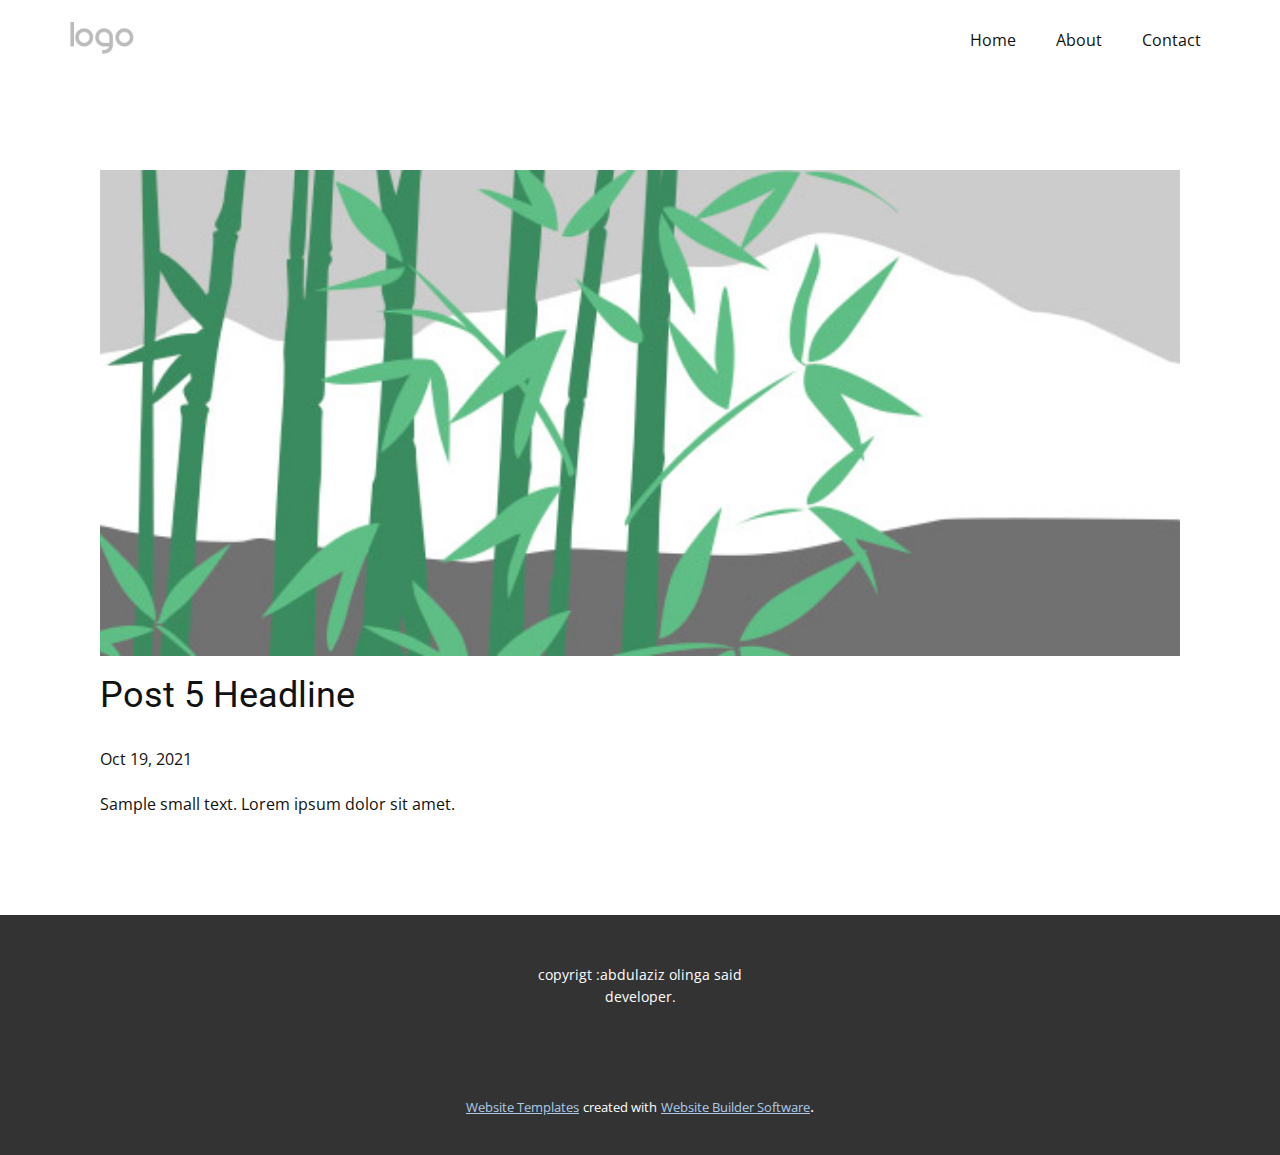
<file: blog/post-4.html>
<!doctype html>
<html style="font-size: 16px;"><head>
    <meta name="viewport" content="width=device-width, initial-scale=1.0">
    <meta charset="utf-8">
    <meta name="keywords" content="Post 1 Headline">
    <meta name="description" content="">
    <meta name="page_type" content="np-template-header-footer-from-plugin">
    <title>Post 5 Headline</title>
    <link rel="stylesheet" href="../nicepage.css" media="screen">
<link rel="stylesheet" href="../Post-Template.css" media="screen">
    <script class="u-script" type="text/javascript" src="../jquery.js" defer=""></script>
    <script class="u-script" type="text/javascript" src="../nicepage.js" defer=""></script>
    <meta name="generator" content="Nicepage 3.28.3, nicepage.com">
    <link id="u-theme-google-font" rel="stylesheet" href="https://fonts.googleapis.com/css?family=Roboto:100,100i,300,300i,400,400i,500,500i,700,700i,900,900i|Open+Sans:300,300i,400,400i,600,600i,700,700i,800,800i">
    
    
    <script type="application/ld+json">{
		"@context": "http://schema.org",
		"@type": "Organization",
		"name": "",
		"logo": "images/default-logo.png"
}</script>
    <meta name="theme-color" content="#478ac9">
  </head>
  <body class="u-body"><header class="u-clearfix u-header u-header" id="sec-e50b"><div class="u-clearfix u-sheet u-sheet-1">
        <a href="https://nicepage.com" class="u-image u-logo u-image-1">
          <img src="../images/default-logo.png" class="u-logo-image u-logo-image-1">
        </a>
        <nav class="u-menu u-menu-dropdown u-offcanvas u-menu-1">
          <div class="menu-collapse" style="font-size: 1rem; letter-spacing: 0px;">
            <a class="u-button-style u-custom-left-right-menu-spacing u-custom-padding-bottom u-custom-top-bottom-menu-spacing u-nav-link u-text-active-palette-1-base u-text-hover-palette-2-base" href="#">
              <svg><use xmlns:xlink="http://www.w3.org/1999/xlink" xlink:href="#menu-hamburger"></use></svg>
              <svg version="1.1" xmlns="http://www.w3.org/2000/svg" xmlns:xlink="http://www.w3.org/1999/xlink"><defs><symbol id="menu-hamburger" viewBox="0 0 16 16" style="width: 16px; height: 16px;"><rect y="1" width="16" height="2"></rect><rect y="7" width="16" height="2"></rect><rect y="13" width="16" height="2"></rect>
</symbol>
</defs></svg>
            </a>
          </div>
          <div class="u-custom-menu u-nav-container">
            <ul class="u-nav u-unstyled u-nav-1"><li class="u-nav-item"><a class="u-button-style u-nav-link u-text-active-palette-1-base u-text-hover-palette-2-base" href="../home.html" style="padding: 10px 20px;">Home</a>
</li><li class="u-nav-item"><a class="u-button-style u-nav-link u-text-active-palette-1-base u-text-hover-palette-2-base" href="../About.html" style="padding: 10px 20px;">About</a>
</li><li class="u-nav-item"><a class="u-button-style u-nav-link u-text-active-palette-1-base u-text-hover-palette-2-base" href="../Contact.html" style="padding: 10px 20px;">Contact</a>
</li></ul>
          </div>
          <div class="u-custom-menu u-nav-container-collapse">
            <div class="u-black u-container-style u-inner-container-layout u-opacity u-opacity-95 u-sidenav">
              <div class="u-inner-container-layout u-sidenav-overflow">
                <div class="u-menu-close"></div>
                <ul class="u-align-center u-nav u-popupmenu-items u-unstyled u-nav-2"><li class="u-nav-item"><a class="u-button-style u-nav-link" href="../home.html" style="padding: 10px 20px;">Home</a>
</li><li class="u-nav-item"><a class="u-button-style u-nav-link" href="../About.html" style="padding: 10px 20px;">About</a>
</li><li class="u-nav-item"><a class="u-button-style u-nav-link" href="../Contact.html" style="padding: 10px 20px;">Contact</a>
</li></ul>
              </div>
            </div>
            <div class="u-black u-menu-overlay u-opacity u-opacity-70"></div>
          </div>
        </nav>
      </div></header>
    <section class="u-align-center u-clearfix u-section-1" id="sec-f142">
      <div class="u-clearfix u-sheet u-valign-middle-md u-valign-middle-sm u-valign-middle-xs u-sheet-1"><!--post_details--><!--post_details_options_json--><!--{"source":""}--><!--/post_details_options_json--><!--blog_post-->
        <div class="u-container-style u-expanded-width u-post-details u-post-details-1">
          <div class="u-container-layout u-valign-middle u-container-layout-1"><!--blog_post_image-->
            <img alt="" class="u-blog-control u-expanded-width u-image u-image-default u-image-1" src="[data-uri]"><!--/blog_post_image--><!--blog_post_header-->
            <h2 class="u-blog-control u-text u-text-1">Post 5 Headline</h2><!--/blog_post_header--><!--blog_post_metadata-->
            <div class="u-blog-control u-metadata u-metadata-1"><!--blog_post_metadata_date-->
              <span class="u-meta-date u-meta-icon">Oct 19, 2021</span><!--/blog_post_metadata_date--><!--blog_post_metadata_category-->
              <!--/blog_post_metadata_category--><!--blog_post_metadata_comments-->
              <!--/blog_post_metadata_comments-->
            </div><!--/blog_post_metadata--><!--blog_post_content-->
            <div class="u-align-justify u-blog-control u-post-content u-text u-text-2 fr-view">
  Sample small text. Lorem ipsum dolor sit amet.
  </div><!--/blog_post_content-->
          </div>
        </div><!--/blog_post--><!--/post_details-->
      </div>
    </section>
    
    
    <footer class="u-align-center u-clearfix u-footer u-grey-80 u-footer" id="sec-0e8a"><div class="u-clearfix u-sheet u-sheet-1">
        <p class="u-small-text u-text u-text-variant u-text-1">copyrigt :abdulaziz olinga said<br>developer.
        </p>
      </div></footer>
    <section class="u-backlink u-clearfix u-grey-80">
      <a class="u-link" href="https://nicepage.com/website-templates" target="_blank">
        <span>Website Templates</span>
      </a>
      <p class="u-text">
        <span>created with</span>
      </p>
      <a class="u-link" href="" target="_blank">
        <span>Website Builder Software</span>
      </a>. 
    </section>
  
</body></html>
</file>
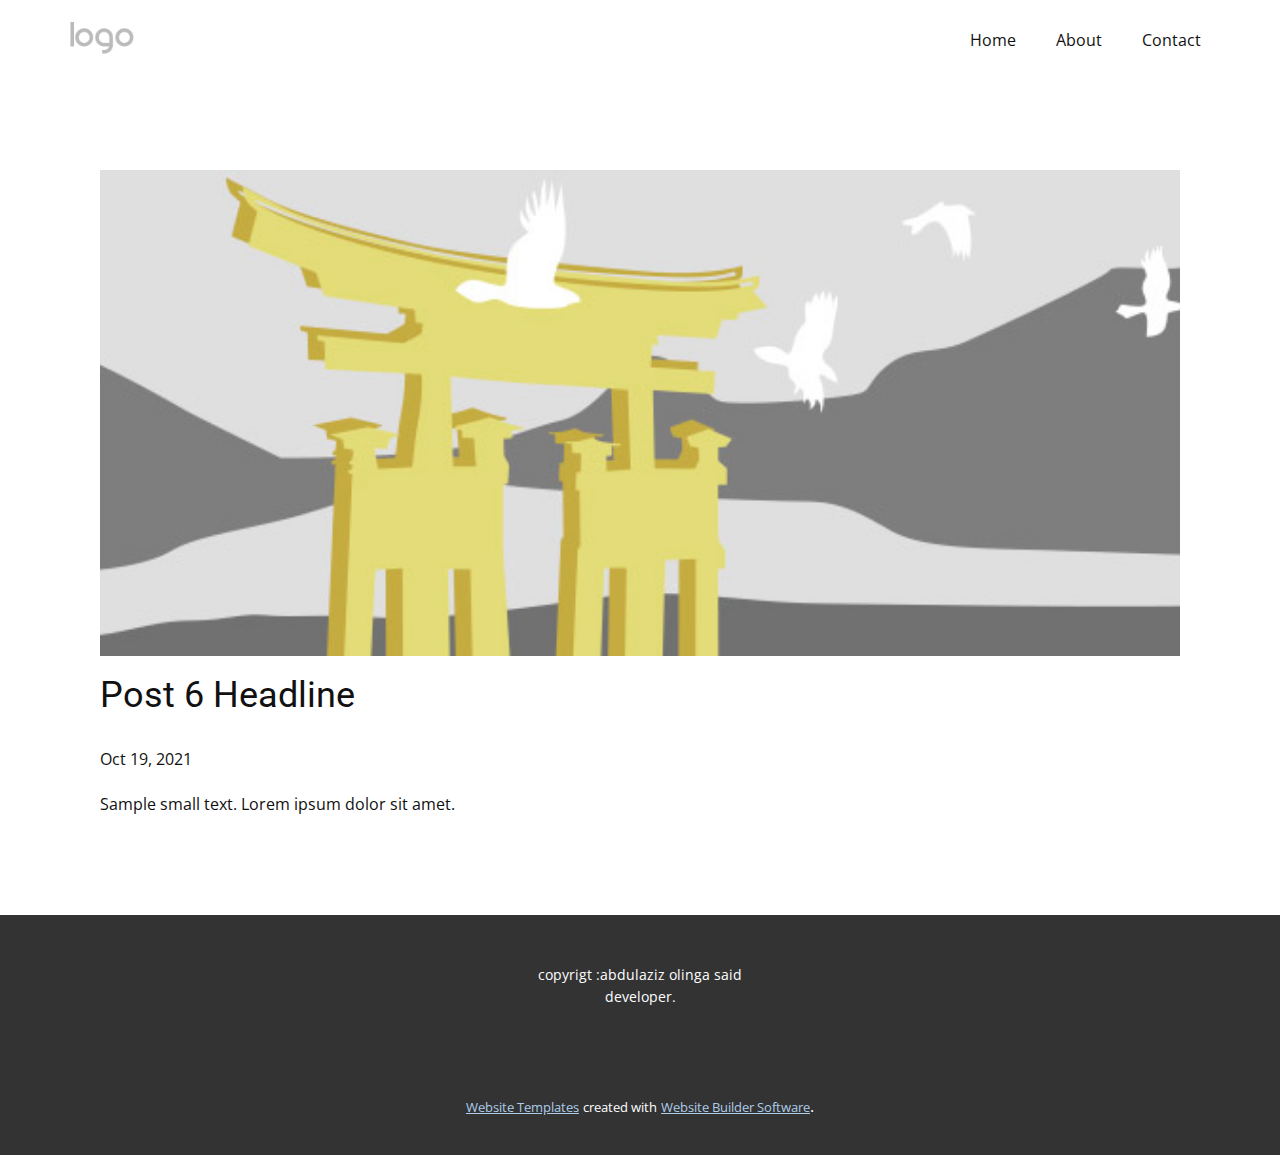
<file: blog/post-5.html>
<!doctype html>
<html style="font-size: 16px;"><head>
    <meta name="viewport" content="width=device-width, initial-scale=1.0">
    <meta charset="utf-8">
    <meta name="keywords" content="Post 1 Headline">
    <meta name="description" content="">
    <meta name="page_type" content="np-template-header-footer-from-plugin">
    <title>Post 6 Headline</title>
    <link rel="stylesheet" href="../nicepage.css" media="screen">
<link rel="stylesheet" href="../Post-Template.css" media="screen">
    <script class="u-script" type="text/javascript" src="../jquery.js" defer=""></script>
    <script class="u-script" type="text/javascript" src="../nicepage.js" defer=""></script>
    <meta name="generator" content="Nicepage 3.28.3, nicepage.com">
    <link id="u-theme-google-font" rel="stylesheet" href="https://fonts.googleapis.com/css?family=Roboto:100,100i,300,300i,400,400i,500,500i,700,700i,900,900i|Open+Sans:300,300i,400,400i,600,600i,700,700i,800,800i">
    
    
    <script type="application/ld+json">{
		"@context": "http://schema.org",
		"@type": "Organization",
		"name": "",
		"logo": "images/default-logo.png"
}</script>
    <meta name="theme-color" content="#478ac9">
  </head>
  <body class="u-body"><header class="u-clearfix u-header u-header" id="sec-e50b"><div class="u-clearfix u-sheet u-sheet-1">
        <a href="https://nicepage.com" class="u-image u-logo u-image-1">
          <img src="../images/default-logo.png" class="u-logo-image u-logo-image-1">
        </a>
        <nav class="u-menu u-menu-dropdown u-offcanvas u-menu-1">
          <div class="menu-collapse" style="font-size: 1rem; letter-spacing: 0px;">
            <a class="u-button-style u-custom-left-right-menu-spacing u-custom-padding-bottom u-custom-top-bottom-menu-spacing u-nav-link u-text-active-palette-1-base u-text-hover-palette-2-base" href="#">
              <svg><use xmlns:xlink="http://www.w3.org/1999/xlink" xlink:href="#menu-hamburger"></use></svg>
              <svg version="1.1" xmlns="http://www.w3.org/2000/svg" xmlns:xlink="http://www.w3.org/1999/xlink"><defs><symbol id="menu-hamburger" viewBox="0 0 16 16" style="width: 16px; height: 16px;"><rect y="1" width="16" height="2"></rect><rect y="7" width="16" height="2"></rect><rect y="13" width="16" height="2"></rect>
</symbol>
</defs></svg>
            </a>
          </div>
          <div class="u-custom-menu u-nav-container">
            <ul class="u-nav u-unstyled u-nav-1"><li class="u-nav-item"><a class="u-button-style u-nav-link u-text-active-palette-1-base u-text-hover-palette-2-base" href="../home.html" style="padding: 10px 20px;">Home</a>
</li><li class="u-nav-item"><a class="u-button-style u-nav-link u-text-active-palette-1-base u-text-hover-palette-2-base" href="../About.html" style="padding: 10px 20px;">About</a>
</li><li class="u-nav-item"><a class="u-button-style u-nav-link u-text-active-palette-1-base u-text-hover-palette-2-base" href="../Contact.html" style="padding: 10px 20px;">Contact</a>
</li></ul>
          </div>
          <div class="u-custom-menu u-nav-container-collapse">
            <div class="u-black u-container-style u-inner-container-layout u-opacity u-opacity-95 u-sidenav">
              <div class="u-inner-container-layout u-sidenav-overflow">
                <div class="u-menu-close"></div>
                <ul class="u-align-center u-nav u-popupmenu-items u-unstyled u-nav-2"><li class="u-nav-item"><a class="u-button-style u-nav-link" href="../home.html" style="padding: 10px 20px;">Home</a>
</li><li class="u-nav-item"><a class="u-button-style u-nav-link" href="../About.html" style="padding: 10px 20px;">About</a>
</li><li class="u-nav-item"><a class="u-button-style u-nav-link" href="../Contact.html" style="padding: 10px 20px;">Contact</a>
</li></ul>
              </div>
            </div>
            <div class="u-black u-menu-overlay u-opacity u-opacity-70"></div>
          </div>
        </nav>
      </div></header>
    <section class="u-align-center u-clearfix u-section-1" id="sec-f142">
      <div class="u-clearfix u-sheet u-valign-middle-md u-valign-middle-sm u-valign-middle-xs u-sheet-1"><!--post_details--><!--post_details_options_json--><!--{"source":""}--><!--/post_details_options_json--><!--blog_post-->
        <div class="u-container-style u-expanded-width u-post-details u-post-details-1">
          <div class="u-container-layout u-valign-middle u-container-layout-1"><!--blog_post_image-->
            <img alt="" class="u-blog-control u-expanded-width u-image u-image-default u-image-1" src="[data-uri]"><!--/blog_post_image--><!--blog_post_header-->
            <h2 class="u-blog-control u-text u-text-1">Post 6 Headline</h2><!--/blog_post_header--><!--blog_post_metadata-->
            <div class="u-blog-control u-metadata u-metadata-1"><!--blog_post_metadata_date-->
              <span class="u-meta-date u-meta-icon">Oct 19, 2021</span><!--/blog_post_metadata_date--><!--blog_post_metadata_category-->
              <!--/blog_post_metadata_category--><!--blog_post_metadata_comments-->
              <!--/blog_post_metadata_comments-->
            </div><!--/blog_post_metadata--><!--blog_post_content-->
            <div class="u-align-justify u-blog-control u-post-content u-text u-text-2 fr-view">
  Sample small text. Lorem ipsum dolor sit amet.
  </div><!--/blog_post_content-->
          </div>
        </div><!--/blog_post--><!--/post_details-->
      </div>
    </section>
    
    
    <footer class="u-align-center u-clearfix u-footer u-grey-80 u-footer" id="sec-0e8a"><div class="u-clearfix u-sheet u-sheet-1">
        <p class="u-small-text u-text u-text-variant u-text-1">copyrigt :abdulaziz olinga said<br>developer.
        </p>
      </div></footer>
    <section class="u-backlink u-clearfix u-grey-80">
      <a class="u-link" href="https://nicepage.com/website-templates" target="_blank">
        <span>Website Templates</span>
      </a>
      <p class="u-text">
        <span>created with</span>
      </p>
      <a class="u-link" href="" target="_blank">
        <span>Website Builder Software</span>
      </a>. 
    </section>
  
</body></html>
</file>
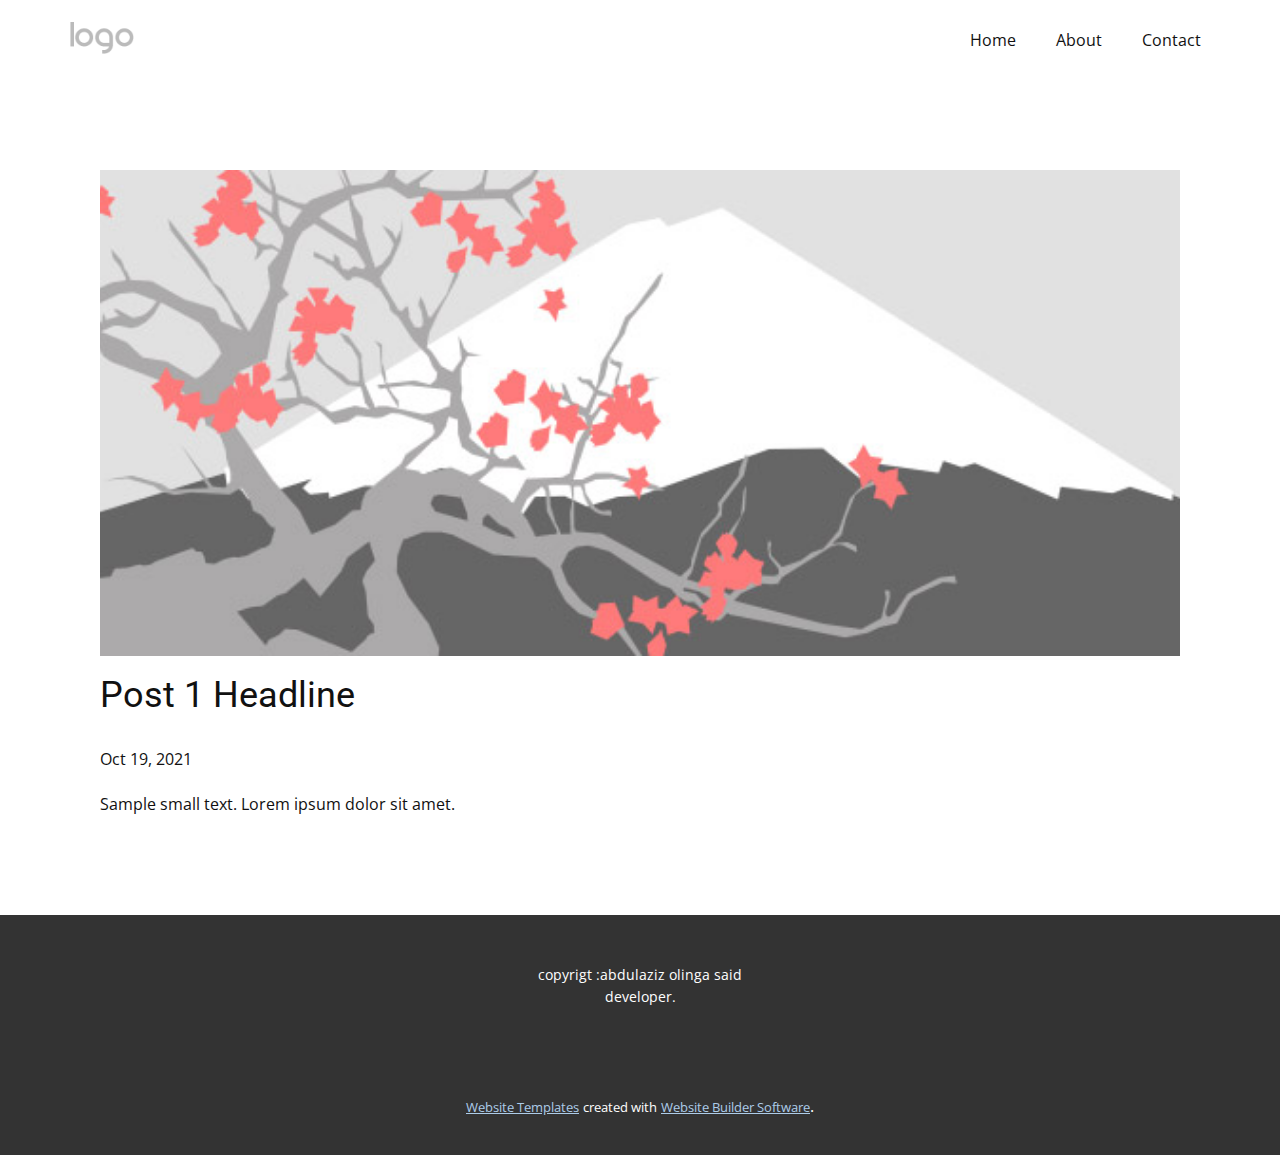
<file: blog/post.html>
<!doctype html>
<html style="font-size: 16px;"><head>
    <meta name="viewport" content="width=device-width, initial-scale=1.0">
    <meta charset="utf-8">
    <meta name="keywords" content="Post 1 Headline">
    <meta name="description" content="">
    <meta name="page_type" content="np-template-header-footer-from-plugin">
    <title>Post 1 Headline</title>
    <link rel="stylesheet" href="../nicepage.css" media="screen">
<link rel="stylesheet" href="../Post-Template.css" media="screen">
    <script class="u-script" type="text/javascript" src="../jquery.js" defer=""></script>
    <script class="u-script" type="text/javascript" src="../nicepage.js" defer=""></script>
    <meta name="generator" content="Nicepage 3.28.3, nicepage.com">
    <link id="u-theme-google-font" rel="stylesheet" href="https://fonts.googleapis.com/css?family=Roboto:100,100i,300,300i,400,400i,500,500i,700,700i,900,900i|Open+Sans:300,300i,400,400i,600,600i,700,700i,800,800i">
    
    
    <script type="application/ld+json">{
		"@context": "http://schema.org",
		"@type": "Organization",
		"name": "",
		"logo": "images/default-logo.png"
}</script>
    <meta name="theme-color" content="#478ac9">
  </head>
  <body class="u-body"><header class="u-clearfix u-header u-header" id="sec-e50b"><div class="u-clearfix u-sheet u-sheet-1">
        <a href="https://nicepage.com" class="u-image u-logo u-image-1">
          <img src="../images/default-logo.png" class="u-logo-image u-logo-image-1">
        </a>
        <nav class="u-menu u-menu-dropdown u-offcanvas u-menu-1">
          <div class="menu-collapse" style="font-size: 1rem; letter-spacing: 0px;">
            <a class="u-button-style u-custom-left-right-menu-spacing u-custom-padding-bottom u-custom-top-bottom-menu-spacing u-nav-link u-text-active-palette-1-base u-text-hover-palette-2-base" href="#">
              <svg><use xmlns:xlink="http://www.w3.org/1999/xlink" xlink:href="#menu-hamburger"></use></svg>
              <svg version="1.1" xmlns="http://www.w3.org/2000/svg" xmlns:xlink="http://www.w3.org/1999/xlink"><defs><symbol id="menu-hamburger" viewBox="0 0 16 16" style="width: 16px; height: 16px;"><rect y="1" width="16" height="2"></rect><rect y="7" width="16" height="2"></rect><rect y="13" width="16" height="2"></rect>
</symbol>
</defs></svg>
            </a>
          </div>
          <div class="u-custom-menu u-nav-container">
            <ul class="u-nav u-unstyled u-nav-1"><li class="u-nav-item"><a class="u-button-style u-nav-link u-text-active-palette-1-base u-text-hover-palette-2-base" href="../home.html" style="padding: 10px 20px;">Home</a>
</li><li class="u-nav-item"><a class="u-button-style u-nav-link u-text-active-palette-1-base u-text-hover-palette-2-base" href="../About.html" style="padding: 10px 20px;">About</a>
</li><li class="u-nav-item"><a class="u-button-style u-nav-link u-text-active-palette-1-base u-text-hover-palette-2-base" href="../Contact.html" style="padding: 10px 20px;">Contact</a>
</li></ul>
          </div>
          <div class="u-custom-menu u-nav-container-collapse">
            <div class="u-black u-container-style u-inner-container-layout u-opacity u-opacity-95 u-sidenav">
              <div class="u-inner-container-layout u-sidenav-overflow">
                <div class="u-menu-close"></div>
                <ul class="u-align-center u-nav u-popupmenu-items u-unstyled u-nav-2"><li class="u-nav-item"><a class="u-button-style u-nav-link" href="../home.html" style="padding: 10px 20px;">Home</a>
</li><li class="u-nav-item"><a class="u-button-style u-nav-link" href="../About.html" style="padding: 10px 20px;">About</a>
</li><li class="u-nav-item"><a class="u-button-style u-nav-link" href="../Contact.html" style="padding: 10px 20px;">Contact</a>
</li></ul>
              </div>
            </div>
            <div class="u-black u-menu-overlay u-opacity u-opacity-70"></div>
          </div>
        </nav>
      </div></header>
    <section class="u-align-center u-clearfix u-section-1" id="sec-f142">
      <div class="u-clearfix u-sheet u-valign-middle-md u-valign-middle-sm u-valign-middle-xs u-sheet-1"><!--post_details--><!--post_details_options_json--><!--{"source":""}--><!--/post_details_options_json--><!--blog_post-->
        <div class="u-container-style u-expanded-width u-post-details u-post-details-1">
          <div class="u-container-layout u-valign-middle u-container-layout-1"><!--blog_post_image-->
            <img alt="" class="u-blog-control u-expanded-width u-image u-image-default u-image-1" src="[data-uri]"><!--/blog_post_image--><!--blog_post_header-->
            <h2 class="u-blog-control u-text u-text-1">Post 1 Headline</h2><!--/blog_post_header--><!--blog_post_metadata-->
            <div class="u-blog-control u-metadata u-metadata-1"><!--blog_post_metadata_date-->
              <span class="u-meta-date u-meta-icon">Oct 19, 2021</span><!--/blog_post_metadata_date--><!--blog_post_metadata_category-->
              <!--/blog_post_metadata_category--><!--blog_post_metadata_comments-->
              <!--/blog_post_metadata_comments-->
            </div><!--/blog_post_metadata--><!--blog_post_content-->
            <div class="u-align-justify u-blog-control u-post-content u-text u-text-2 fr-view">
  Sample small text. Lorem ipsum dolor sit amet.
  </div><!--/blog_post_content-->
          </div>
        </div><!--/blog_post--><!--/post_details-->
      </div>
    </section>
    
    
    <footer class="u-align-center u-clearfix u-footer u-grey-80 u-footer" id="sec-0e8a"><div class="u-clearfix u-sheet u-sheet-1">
        <p class="u-small-text u-text u-text-variant u-text-1">copyrigt :abdulaziz olinga said<br>developer.
        </p>
      </div></footer>
    <section class="u-backlink u-clearfix u-grey-80">
      <a class="u-link" href="https://nicepage.com/website-templates" target="_blank">
        <span>Website Templates</span>
      </a>
      <p class="u-text">
        <span>created with</span>
      </p>
      <a class="u-link" href="" target="_blank">
        <span>Website Builder Software</span>
      </a>. 
    </section>
  
</body></html>
</file>
